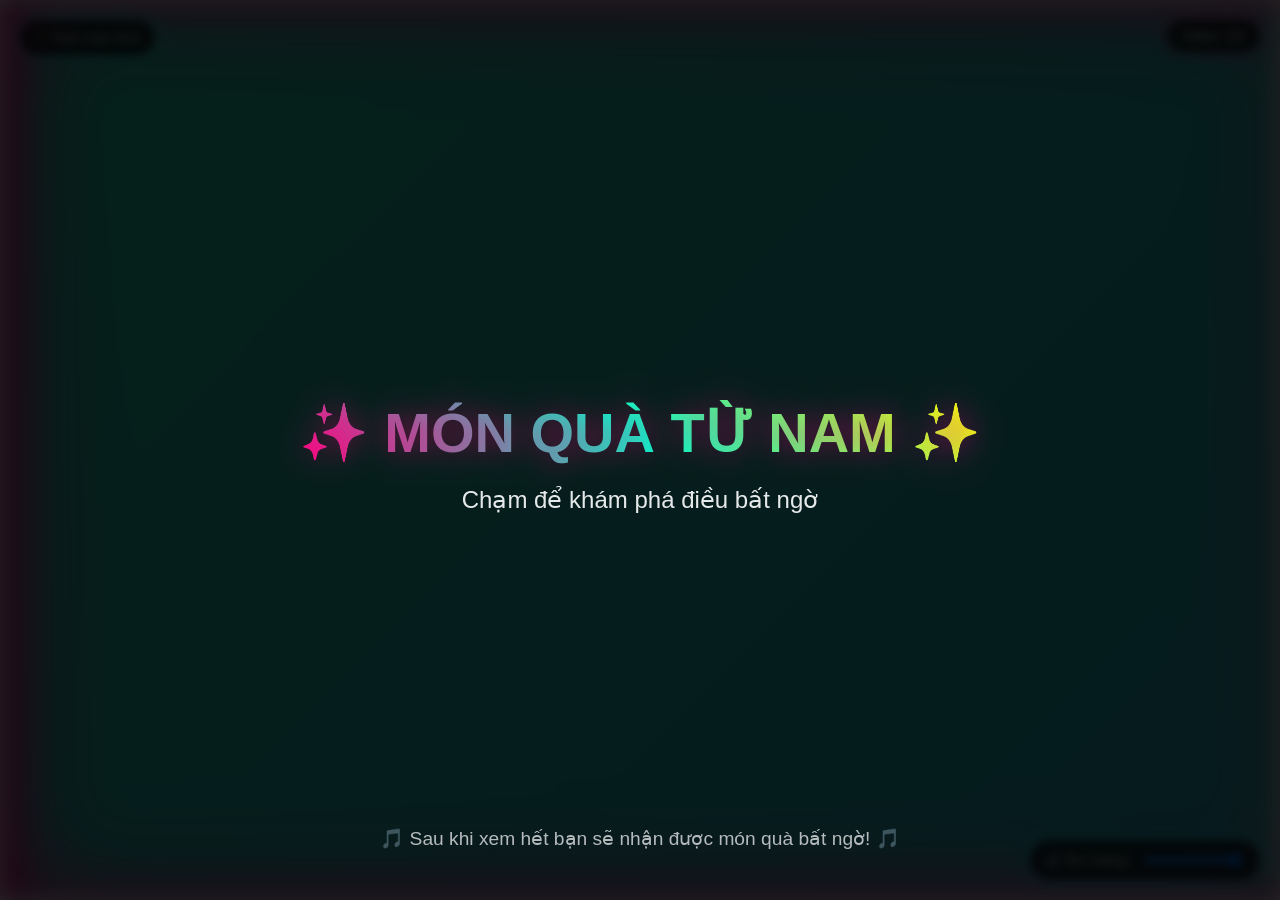
<file: rauma/index.html>
<!doctypehtml><html lang=vi><meta charset=UTF-8><meta content="width=device-width,initial-scale=1"name=viewport><title>Ba mươi sáu ✨</title><style>body{margin:0;padding:0;overflow:hidden;font-family:'Segoe UI',Tahoma,Geneva,Verdana,sans-serif}#gradient-bg{position:fixed;inset:0;background:linear-gradient(-45deg,#ee7752,#e73c7e,#23a6d5,#23d5ab);background-size:400% 400%;animation:gradient 15s ease infinite;z-index:-1}@keyframes gradient{0%{background-position:0 50%}50%{background-position:100% 50%}100%{background-position:0 50%}}#video{position:fixed;inset:0;width:100%;height:100%;object-fit:cover;background:#000;z-index:2;transition:all 1s ease;filter:brightness(1.2) contrast(1.1)}#overlay{position:fixed;inset:0;background:rgba(0,0,0,.85);color:#fff;display:flex;flex-direction:column;align-items:center;justify-content:center;font-size:28px;cursor:pointer;z-index:10;text-align:center;user-select:none;backdrop-filter:blur(5px);transition:all .8s ease}#overlay:hover{background:rgba(0,0,0,.7);backdrop-filter:blur(10px)}#overlay h1{font-size:3.5rem;margin-bottom:20px;background:linear-gradient(45deg,#ff0080,#0fc,#ff0);-webkit-background-clip:text;background-clip:text;color:transparent;text-shadow:0 0 30px rgba(255,0,128,.5);animation:glow 3s ease-in-out infinite alternate}@keyframes glow{from{text-shadow:0 0 20px rgba(255,0,128,.5),0 0 30px rgba(0,255,204,.5)}to{text-shadow:0 0 30px rgba(255,0,128,.8),0 0 40px rgba(0,255,204,.8),0 0 50px rgba(255,255,0,.5)}}#overlay p{font-size:1.5rem;margin-top:0;opacity:.9}#overlay .instruction{position:absolute;bottom:50px;font-size:1.2rem;opacity:.7;animation:pulse 2s infinite}@keyframes pulse{0%{opacity:.5}50%{opacity:1}100%{opacity:.5}}#particles{position:fixed;inset:0;z-index:1;pointer-events:none}.particle{position:absolute;border-radius:50%;background:rgba(255,255,255,.5);pointer-events:none}.neon-border{position:fixed;inset:0;z-index:3;pointer-events:none;box-shadow:inset 0 0 20px #fff,inset 10px 0 40px #ff0080,inset -10px 0 40px #0fc,inset 10px 0 100px #ff0080,inset -10px 0 100px #0fc,0 0 20px #fff,-5px 0 40px #ff0080,5px 0 40px #0fc;animation:borderGlow 5s ease-in-out infinite alternate}@keyframes borderGlow{0%{box-shadow:inset 0 0 20px #fff,inset 10px 0 40px #ff0080,inset -10px 0 40px #0fc,inset 10px 0 100px #ff0080,inset -10px 0 100px #0fc,0 0 20px #fff,-5px 0 40px #ff0080,5px 0 40px #0fc}100%{box-shadow:inset 0 0 30px #fff,inset 20px 0 60px #ff0080,inset -20px 0 60px #0fc,inset 20px 0 150px #ff0080,inset -20px 0 150px #0fc,0 0 30px #fff,-10px 0 60px #ff0080,10px 0 60px #0fc}}.transition-effect{position:fixed;inset:0;z-index:100;background:#fff;opacity:0;pointer-events:none}.volume-control{position:fixed;bottom:20px;right:20px;z-index:5;display:flex;align-items:center;background:rgba(0,0,0,.7);padding:10px 15px;border-radius:30px;backdrop-filter:blur(10px);box-shadow:0 0 20px rgba(0,255,255,.5)}.volume-control label{color:#fff;margin-right:10px;font-size:14px}.volume-control input{width:100px}.video-counter{position:fixed;top:20px;right:20px;z-index:5;background:rgba(0,0,0,.7);color:#fff;padding:8px 15px;border-radius:20px;font-size:14px;backdrop-filter:blur(10px);box-shadow:0 0 15px rgba(255,0,128,.5)}.hint{position:fixed;bottom:20px;left:50%;transform:translateX(-50%);z-index:5;background:rgba(0,0,0,.7);color:#fff;padding:10px 20px;border-radius:20px;font-size:14px;backdrop-filter:blur(10px);box-shadow:0 0 15px rgba(255,255,0,.5);display:none}.fullscreen-btn{position:fixed;top:20px;left:20px;z-index:5;background:rgba(0,0,0,.7);color:#fff;border:none;padding:10px 15px;border-radius:20px;cursor:pointer;backdrop-filter:blur(10px);box-shadow:0 0 15px rgba(0,255,255,.5);transition:all .3s ease}.fullscreen-btn:hover{background:rgba(0,0,0,.9);box-shadow:0 0 20px rgba(0,255,255,.8)}</style><div id=gradient-bg></div><div id=particles></div><div class=neon-border></div><div class=transition-effect></div><div id=overlay><h1>✨ MÓN QUÀ TỪ NAM ✨</h1><p>Chạm để khám phá điều bất ngờ<div class=instruction>🎵 Sau khi xem hết bạn sẽ nhận được món quà bất ngờ! 🎵</div></div><video id=video style=display:none></video><button class=fullscreen-btn id=fullscreen-btn>⛶ Toàn màn hình</button><div class=video-counter id=video-counter>Video: 1/2</div><div class=hint id=hint>💡 Nhấn phím cách để tạm dừng/tiếp tục</div><div class=volume-control><label for=volume>🔊 Âm lượng:</label> <input id=volume max=1 min=0 step=0.1 type=range value=1></div><script>let vmm=typeof globalThis!=='undefined'?globalThis:typeof window!=='undefined'?window:global,vmo=Object['defineProperty'],vmZ=Object['create'],vmt=Object['getOwnPropertyDescriptor'],vms=Object['getOwnPropertyNames'],vmM=Object['getOwnPropertySymbols'],vmA=Object['setPrototypeOf'],vmY=Object['getPrototypeOf'],vma_d902dd=vmm['vma_d902dd']||(vmm['vma_d902dd']={});const vmy_52d96a=(function(){let u=[{'i':[0x0,0x0,0x7,0x0,0x6,0x0,0x0,0x1,0x2c,null,0x34,null,0x0,0x2,0x4b,0x3,0x4,null,0x46,0x4,0x0,0x5,0x37,0x1,0x7,0x1,0x0,0x6,0x6,0x1,0x46,0x7,0x4,null,0x46,0x8,0x0,0x5,0x37,0x1,0x3,null,0x4b,0x9,0x4,null,0x46,0xa,0x0,0x0,0x37,0x0,0x0,0xb,0xc,null,0x0,0xc,0xa,null,0x7,0x2,0x4b,0x9,0x4,null,0x46,0xa,0x0,0x0,0x37,0x0,0x4b,0xd,0x46,0xe,0xc,null,0x7,0x3,0x4b,0x9,0x4,null,0x46,0xa,0x0,0x0,0x37,0x0,0x4b,0xd,0x46,0xf,0xc,null,0x7,0x4,0x4b,0x9,0x4,null,0x46,0xa,0x0,0x0,0x37,0x0,0x0,0xb,0xc,null,0x0,0xb,0xa,null,0x7,0x5,0x4b,0x9,0x4,null,0x46,0xa,0x0,0x0,0x37,0x0,0x0,0xc,0xc,null,0x7,0x6,0x6,0x1,0x46,0x10,0x0,0x11,0x6,0x2,0xa,null,0x0,0x12,0xa,null,0x47,0x13,0x3,null,0x6,0x1,0x46,0x10,0x0,0x11,0x6,0x2,0xa,null,0x0,0x12,0xa,null,0x47,0x14,0x3,null,0x6,0x1,0x46,0x10,0x0,0x11,0x6,0x3,0xa,null,0x0,0x12,0xa,null,0x47,0x15,0x3,null,0x6,0x1,0x46,0x10,0x0,0x11,0x6,0x4,0xa,null,0x0,0x12,0xa,null,0x47,0x16,0x3,null,0x6,0x1,0x46,0x10,0x0,0x17,0x4b,0x9,0x4,null,0x46,0xa,0x0,0x0,0x37,0x0,0x0,0x18,0xc,null,0xa,null,0x0,0x19,0xa,null,0x4b,0x9,0x4,null,0x46,0xa,0x0,0x0,0x37,0x0,0x0,0x18,0xc,null,0xa,null,0x0,0x19,0xa,null,0x4b,0x9,0x4,null,0x46,0xa,0x0,0x0,0x37,0x0,0x0,0x18,0xc,null,0xa,null,0x0,0x19,0xa,null,0x4b,0x9,0x4,null,0x46,0xa,0x0,0x0,0x37,0x0,0x0,0x1a,0xc,null,0x0,0x1b,0xa,null,0xa,null,0x0,0x1c,0xa,null,0x47,0x1d,0x3,null,0x6,0x1,0x46,0x10,0x0,0x1e,0x6,0x2,0xa,null,0x0,0x1f,0xa,null,0x47,0x20,0x3,null,0x6,0x1,0x46,0x10,0x0,0x21,0x6,0x5,0xa,null,0x0,0x22,0xa,null,0x6,0x6,0xa,null,0x0,0x23,0xa,null,0x47,0x24,0x3,null,0x6,0x1,0x4b,0x25,0x4,null,0x46,0x26,0x0,0x5,0x37,0x1,0x3,null,0x6,0x1,0x4b,0x27,0x4,null,0x46,0x28,0x0,0x5,0x37,0x1,0x3,null,0x0,0x10,0x4b,0x3,0x4,null,0x46,0x4,0x0,0x5,0x37,0x1,0x7,0x7,0x6,0x7,0x0,0x29,0x4b,0x9,0x4,null,0x46,0xa,0x0,0x0,0x37,0x0,0x0,0x2a,0xc,null,0x0,0x1,0xb,null,0xa,null,0x0,0x2b,0xa,null,0x4b,0x9,0x4,null,0x46,0xa,0x0,0x0,0x37,0x0,0x0,0x2a,0xc,null,0x0,0x1,0xb,null,0xa,null,0x0,0x2c,0xa,null,0x4b,0x9,0x4,null,0x46,0xa,0x0,0x0,0x37,0x0,0x0,0x2a,0xc,null,0x0,0x1,0xb,null,0xa,null,0x0,0x2b,0xa,null,0x4b,0x9,0x4,null,0x46,0xa,0x0,0x0,0x37,0x0,0x0,0x2a,0xc,null,0x0,0x1,0xb,null,0xa,null,0x0,0x2d,0xa,null,0x4b,0x9,0x4,null,0x46,0xa,0x0,0x0,0x37,0x0,0x0,0x2a,0xc,null,0x0,0x1,0xb,null,0xa,null,0x0,0x2b,0xa,null,0x4b,0x9,0x4,null,0x46,0xa,0x0,0x0,0x37,0x0,0x0,0x2a,0xc,null,0x0,0x1,0xb,null,0xa,null,0x0,0x2e,0xa,null,0x47,0x2f,0x3,null,0x6,0x7,0x4b,0x3,0x46,0x30,0x4,null,0x46,0x26,0x0,0x5,0x37,0x1,0x3,null,0x6,0x0,0x1c,null,0x4,null,0x10,null,0x7,0x0,0x3,null,0x32,null,0x1,null,0x38,null],'c':[0x0,0x32,'div','document','createElement',0x1,'particle','classList','add','Math','random',0xa,0x5,'window','innerWidth','innerHeight','style','','px','width','height','left','top','rgba(',0xff,',\x20',0.5,0.3,')','background','0\x200\x20','px\x20rgba(255,\x20255,\x20255,\x200.8)','boxShadow','float\x20','s\x20ease-in-out\x20','s\x20infinite\x20alternate','animation','particlesContainer','appendChild','particles','push','\x0a\x20\x20\x20\x20\x20\x20\x20\x20\x20\x20\x20\x20@keyframes\x20float\x20{\x0a\x20\x20\x20\x20\x20\x20\x20\x20\x20\x20\x20\x20\x20\x20\x20\x200%\x20{\x20transform:\x20translate(0,\x200)\x20rotate(0deg);\x20}\x0a\x20\x20\x20\x20\x20\x20\x20\x20\x20\x20\x20\x20\x20\x20\x20\x2025%\x20{\x20transform:\x20translate(',0x64,'px,\x20','px)\x20rotate(90deg);\x20}\x0a\x20\x20\x20\x20\x20\x20\x20\x20\x20\x20\x20\x20\x20\x20\x20\x2050%\x20{\x20transform:\x20translate(','px)\x20rotate(180deg);\x20}\x0a\x20\x20\x20\x20\x20\x20\x20\x20\x20\x20\x20\x20\x20\x20\x20\x2075%\x20{\x20transform:\x20translate(','px)\x20rotate(270deg);\x20}\x0a\x20\x20\x20\x20\x20\x20\x20\x20\x20\x20\x20\x20\x20\x20\x20\x20100%\x20{\x20transform:\x20translate(0,\x200)\x20rotate(360deg);\x20}\x0a\x20\x20\x20\x20\x20\x20\x20\x20\x20\x20\x20\x20}\x0a\x20\x20\x20\x20\x20\x20\x20\x20','textContent','head','createParticles'],'p':0x0,'l':0x8,'j':{0x5:0x11c,0x11b:0x2},'sp':0x1,'ni':0x31},{'i':[0x4b,0x0,0x46,0x1,0x0,0x2,0x47,0x3,0x3,null,0x4b,0x0,0x46,0x1,0x0,0x4,0x47,0x5,0x3,null],'c':['transitionEffect','style','opacity\x200.5s\x20ease','transition','0','opacity'],'p':0x0,'l':0x0,'a':0x1,'sp':0x1},{'i':[0x4b,0x0,0x46,0x1,0x0,0x2,0x47,0x3,0x3,null],'c':['transitionEffect','style','none','transition'],'p':0x0,'l':0x0,'a':0x1,'sp':0x1},{'i':[0x4b,0x0,0x46,0x1,0x0,0x2,0x47,0x3,0x3,null,0x4b,0x0,0x46,0x1,0x0,0x4,0x47,0x5,0x3,null,0x0,0x6,0x64,null,0x0,0x7,0x4b,0x8,0x0,0x9,0x36,0x2,0x3,null,0x0,0xa,0x64,null,0x0,0xb,0x4b,0x8,0x0,0x9,0x36,0x2,0x3,null,0x1,null,0x38,null],'c':['transitionEffect','style','1','opacity','none','animation',0x1,0x12c,'setTimeout',0x2,0x2,0x320,'playTransition'],'p':0x0,'l':0x0,'sp':0x1,'ni':0xc},{'i':[0xd5,0x0,0xd2,0x0,0x0,0x0,0x8,0x0,0x4b,0x1,0x4,null,0x46,0x2,0x0,0x3,0x37,0x2,0x38,null],'c':['Autoplay\x20bị\x20chặn:','console','log',0x2],'p':0x1,'l':0x0,'a':0x1,'sp':0x1},{'i':[0xd5,0x0,0xd2,0x0,0x4b,0x0,0x4b,0x1,0xd3,0x2,0x48,null,0x47,0x3,0x3,null,0x4b,0x0,0x4,null,0x46,0x4,0x0,0x5,0x37,0x0,0x3,null,0x0,0x6,0x64,null,0x4b,0x0,0x4,null,0x46,0x7,0x0,0x5,0x37,0x0,0x4,null,0x46,0x8,0x0,0x9,0x37,0x1,0x3,null,0x4b,0xa,0x0,0xb,0xd3,0x2,0x0,0x9,0xa,null,0xa,null,0x0,0xc,0xa,null,0x4b,0x1,0x46,0xd,0xa,null,0x47,0xe,0x3,null],'c':['video','videos','i','src','load',0x0,0x4,'play','catch',0x1,'videoCounter','Video:\x20','/','length','textContent'],'p':0x0,'l':0x0,'a':0x1,'sp':0x1},{'i':[0xd2,0x0,0x8,0x0,0xd7,0x0,0x3,null,0x4b,0x1,0x0,0x2,0x36,0x0,0x3,null,0x0,0x3,0x64,null,0x0,0x4,0x4b,0x5,0x0,0x6,0x36,0x2,0x3,null,0xd6,0x0,0x1,null,0x38,null],'c':['i','playTransition',0x0,0x5,0x12c,'setTimeout',0x2,'playVideo'],'p':0x1,'l':0x0,'sp':0x1,'ni':0x7},{'i':[0x4b,0x0,0x46,0x1,0x0,0x2,0x47,0x3,0x3,null],'c':['hint','style','none','display'],'p':0x0,'l':0x0,'a':0x1,'sp':0x1},{'i':[0x4b,0x0,0x46,0x1,0x0,0x2,0x47,0x3,0x3,null,0x0,0x4,0x64,null,0x0,0x5,0x4b,0x6,0x0,0x7,0x36,0x2,0x3,null],'c':['hint','style','block','display',0x7,0x1388,'setTimeout',0x2],'p':0x0,'l':0x0,'a':0x1,'sp':0x1},{'i':[0x4b,0x0,0x46,0x1,0x0,0x2,0x47,0x3,0x3,null,0x4b,0x4,0x46,0x1,0x0,0x5,0x47,0x3,0x3,null,0x0,0x6,0x64,null,0x0,0x7,0x4b,0x8,0x0,0x9,0x36,0x2,0x3,null,0x4b,0x4,0x0,0xa,0x47,0xb,0x3,null,0x4b,0x4,0x0,0xc,0x47,0xd,0x3,null,0x4b,0xe,0x4b,0xf,0x0,0xc,0x36,0x1,0x3,null,0x4b,0x10,0x0,0x11,0x36,0x0,0x3,null],'c':['overlay','style','none','display','video','block',0x8,0x7d0,'setTimeout',0x2,![],'muted',0x1,'volume','index','playVideo','createParticles',0x0],'p':0x0,'l':0x0,'a':0x1,'sp':0x1},{'i':[0x4b,0x0,0x46,0x1,0x0,0x2,0x47,0x3,0x3,null,0x4b,0x0,0x46,0x1,0x0,0x4,0x47,0x5,0x3,null,0x0,0x6,0x64,null,0x0,0x7,0x4b,0x8,0x0,0x9,0x36,0x2,0x3,null,0x1,null,0x38,null],'c':['overlay','style','0','opacity','scale(1.5)','transform',0x9,0x320,'setTimeout',0x2],'p':0x0,'l':0x0,'sp':0x1},{'i':[0x4b,0x0,0x0,0x1,0xa,null,0x4b,0x2,0x46,0x3,0xe,null,0x4,null,0xdc,0x0,0x3,null,0x3,null,0x4b,0x0,0x4b,0x4,0x0,0x1,0x36,0x1,0x3,null,0x1,null,0x38,null],'c':['index',0x1,'videos','length','playVideo'],'p':0x0,'l':0x0,'sp':0x1},{'i':[0x4b,0x0,0x8,0x0,0x46,0x1,0x46,0x2,0x47,0x3,0x3,null,0x1,null,0x38,null],'c':['video','target','value','volume'],'p':0x1,'l':0x0,'sp':0x1},{'i':[0x8,0x0,0x46,0x0,0x0,0x1,0x2a,null,0x4,null,0x34,null,0x3,null,0x4b,0x2,0x46,0x3,0x46,0x4,0x0,0x5,0x2a,null,0x34,null,0x8,0x0,0x4,null,0x46,0x6,0x0,0x7,0x37,0x0,0x3,null,0x4b,0x8,0x46,0x9,0x34,null,0x4b,0x8,0x4,null,0x46,0xa,0x0,0x7,0x37,0x0,0x3,null,0x32,null,0x4b,0x8,0x4,null,0x46,0xb,0x0,0x7,0x37,0x0,0x3,null,0x8,0x0,0x46,0x0,0x0,0xc,0x2a,null,0x4,null,0x34,null,0x3,null,0x4b,0x2,0x46,0x3,0x46,0x4,0x0,0x5,0x2a,null,0x34,null,0x8,0x0,0x4,null,0x46,0x6,0x0,0x7,0x37,0x0,0x3,null,0x4b,0xd,0x0,0xe,0xa,null,0x4b,0xf,0x46,0x10,0xe,null,0x4,null,0xdc,0xd,0x3,null,0x3,null,0x4b,0xd,0x4b,0x11,0x0,0xe,0x36,0x1,0x3,null,0x8,0x0,0x46,0x0,0x0,0x12,0x2a,null,0x4,null,0x34,null,0x3,null,0x4b,0x2,0x46,0x3,0x46,0x4,0x0,0x5,0x2a,null,0x34,null,0x8,0x0,0x4,null,0x46,0x6,0x0,0x7,0x37,0x0,0x3,null,0x4b,0xd,0x0,0xe,0xb,null,0x4b,0xf,0x46,0x10,0xa,null,0x4b,0xf,0x46,0x10,0xe,null,0x4,null,0xdc,0xd,0x3,null,0x3,null,0x4b,0xd,0x4b,0x11,0x0,0xe,0x36,0x1,0x3,null,0x8,0x0,0x46,0x0,0x0,0x13,0x2a,null,0x34,null,0x4b,0x14,0x0,0x7,0x36,0x0,0x3,null,0x1,null,0x38,null],'c':['code','Space','overlay','style','display','none','preventDefault',0x0,'video','paused','play','pause','ArrowRight','index',0x1,'videos','length','playVideo','ArrowLeft','KeyF','toggleFullscreen'],'p':0x1,'l':0x0,'j':{0x5:0xc,0xc:0x23,0x15:0x1d,0x1c:0x23,0x28:0x2f,0x2f:0x45,0x4a:0x51,0x51:0x6a,0x6e:0x73},'sp':0x1},{'i':[0x0,0x0,0x8,0x0,0x46,0x1,0xa,null,0x4b,0x2,0x4,null,0x46,0x3,0x0,0x4,0x37,0x1,0x3,null],'c':['Lỗi\x20toàn\x20màn\x20hình:\x20','message','console','log',0x1],'p':0x1,'l':0x0,'a':0x1,'sp':0x1},{'i':[0x4b,0x0,0x46,0x1,0x20,null,0x34,null,0x0,0x2,0x64,null,0x4b,0x0,0x46,0x3,0x4,null,0x46,0x4,0x0,0x5,0x37,0x0,0x4,null,0x46,0x6,0x0,0x7,0x37,0x1,0x3,null,0x32,null,0x4b,0x0,0x46,0x8,0x34,null,0x4b,0x0,0x4,null,0x46,0x8,0x0,0x5,0x37,0x0,0x3,null,0x1,null,0x38,null],'c':['document','fullscreenElement',0xe,'documentElement','requestFullscreen',0x0,'catch',0x1,'exitFullscreen','toggleFullscreen'],'p':0x0,'l':0x0,'j':{0x3:0x12,0x11:0x1b,0x14:0x1b},'sp':0x1,'ni':0x9},{'i':[0x8,0x0,0x46,0x0,0x4b,0x1,0x46,0x2,0xd,null,0x7,0x1,0x8,0x0,0x46,0x3,0x4b,0x1,0x46,0x4,0xd,null,0x7,0x2,0x4b,0x5,0x46,0x6,0x0,0x7,0x6,0x1,0x0,0x8,0xc,null,0xa,null,0x0,0x9,0xa,null,0x6,0x2,0x0,0x8,0xc,null,0xa,null,0x0,0xa,0xa,null,0x47,0xb,0x3,null,0x1,null,0x38,null],'c':['clientX','window','innerWidth','clientY','innerHeight','overlay','style','radial-gradient(circle\x20at\x20',0x64,'%\x20','%,\x20rgba(0,\x200,\x200,\x200.8),\x20rgba(0,\x200,\x200,\x200.9))','background'],'p':0x1,'l':0x2,'sp':0x1},{'i':[0xd5,0x0,0xd2,0x0,0x8,0x0,0x4,null,0x46,0x0,0x0,0x1,0x37,0x0,0x7,0x1,0x6,0x1,0x46,0x2,0x6,0x1,0x46,0x3,0x0,0x4,0xd,null,0xa,null,0x7,0x2,0x6,0x1,0x46,0x5,0x6,0x1,0x46,0x6,0x0,0x4,0xd,null,0xa,null,0x7,0x3,0xd3,0x7,0x6,0x2,0xb,null,0x0,0x4,0x4b,0x8,0x4,null,0x46,0x9,0x0,0x4,0x37,0x2,0xd3,0xa,0x6,0x3,0xb,null,0x0,0x4,0x4b,0x8,0x4,null,0x46,0x9,0x0,0x4,0x37,0x2,0xa,null,0x4b,0x8,0x4,null,0x46,0xb,0x0,0xc,0x37,0x1,0x7,0x4,0x6,0x4,0x0,0xd,0x2c,null,0x34,null,0x0,0xd,0x6,0x4,0xb,null,0x0,0xd,0xd,null,0x7,0x5,0xd3,0xa,0x6,0x3,0xb,null,0xd3,0x7,0x6,0x2,0xb,null,0x4b,0x8,0x4,null,0x46,0xe,0x0,0x4,0x37,0x2,0x7,0x6,0x8,0x0,0x46,0xf,0x0,0x10,0x6,0x6,0x4b,0x8,0x46,0x11,0xa,null,0x4b,0x8,0x4,null,0x46,0x12,0x0,0xc,0x37,0x1,0x6,0x5,0xc,null,0x0,0x13,0xc,null,0xa,null,0x0,0x14,0xa,null,0x6,0x6,0x4b,0x8,0x46,0x11,0xa,null,0x4b,0x8,0x4,null,0x46,0x15,0x0,0xc,0x37,0x1,0x6,0x5,0xc,null,0x0,0x13,0xc,null,0xa,null,0x0,0x16,0xa,null,0x47,0x17,0x3,null],'c':['getBoundingClientRect',0x0,'left','width',0x2,'top','height','mouseX$$1','Math','pow','mouseY$$1','sqrt',0x1,0x64,'atan2','style','translate(','PI','cos',0x14,'px,\x20','sin','px)','transform'],'p':0x1,'l':0x6,'j':{0x34:0x6c},'a':0x1,'sp':0x1},{'i':[0xd2,0x0,0x4b,0x0,0x46,0x1,0x0,0x2,0x2e,null,0x34,null,0xd5,0x0,0xd2,0x0,0xda,0x3,0xda,0x4,0x8,0x0,0x46,0x5,0xd9,0x6,0x8,0x0,0x46,0x7,0xd9,0x8,0x0,0x9,0x64,null,0x4b,0x0,0x4,null,0x46,0xa,0x0,0xb,0x37,0x1,0x3,null,0xd6,0x0,0xd6,0x0,0x1,null,0x38,null],'c':['particles','length',0x0,'mouseX','mouseY','clientX','mouseX$$1','clientY','mouseY$$1',0x11,'forEach',0x1],'p':0x1,'l':0x2,'j':{0x5:0x19},'sp':0x1}];function f(M){return u[M];}for(let M=0x0;M<u['length'];M++){let A=u[M];if(A['c'])for(let Y=0x0;Y<A['c']['length'];Y++){let b=A['c'][Y];if(typeof b==='string'&&b['length']>0x1&&b[b['length']-0x1]==='n')try{A['c'][Y]=BigInt(b['slice'](0x0,-0x1));}catch(r){}}}let U={0x0:0x127,0x1:0xc1,0x2:0x28,0x3:0x111,0x4:0x13d,0x5:0x55,0x6:0xef,0x7:0x85,0x8:0x57,0x9:0x68,0xa:0x1c5,0xb:0x4b,0xc:0xd7,0xd:0x1c2,0xe:0x1a1,0xf:0x144,0x10:0x1db,0x11:0x172,0x12:0x188,0x13:0x1fe,0x14:0x19e,0x15:0x71,0x16:0x1ea,0x17:0x93,0x18:0x1c3,0x19:0x1ef,0x1a:0xc3,0x1b:0x13f,0x1c:0x1f3,0x20:0x81,0x28:0x4d,0x29:0x1b8,0x2a:0x1e,0x2b:0x14a,0x2c:0x23,0x2d:0xfc,0x2e:0xf2,0x2f:0xc2,0x32:0x25,0x33:0xca,0x34:0x100,0x35:0x3f,0x36:0x171,0x37:0x178,0x38:0x15,0x39:0x1fa,0x3a:0x18f,0x3b:0xd,0x3c:0x6e,0x3d:0xee,0x3e:0x11c,0x3f:0x18d,0x40:0x168,0x41:0x1d7,0x46:0x14d,0x47:0x10d,0x48:0x169,0x49:0x6b,0x4a:0xda,0x4b:0x8e,0x4c:0x15a,0x4d:0x35,0x4e:0x12a,0x4f:0x1dd,0x50:0x3c,0x51:0x6d,0x52:0x18b,0x5a:0x10e,0x5b:0x17b,0x5c:0x12c,0x5d:0x10f,0x5e:0x1f1,0x5f:0x103,0x64:0xc8,0x65:0xdc,0x66:0x36,0x67:0xc0,0x68:0xb6,0x69:0x54,0x6a:0x8d,0x6b:0x6a,0x6e:0x37,0x6f:0x11d,0x70:0x1dc,0x78:0x14c,0x79:0x159,0x7a:0x1bf,0x7b:0x107,0x7c:0x9f,0x7d:0x19f,0x7e:0x1f8,0x7f:0x16c,0x80:0x19c,0x81:0x59,0x82:0x56,0x83:0x1c6,0x84:0xa2,0x8c:0x139,0x8d:0x1cc,0x8e:0x3e,0x8f:0x106,0x90:0x27,0x91:0x30,0x92:0x138,0x93:0x6,0x94:0x1a7,0x95:0x4,0x96:0x125,0x97:0x156,0x98:0xa8,0x99:0x151,0x9a:0x137,0x9b:0xcd,0x9c:0x191,0x9d:0x14,0x9e:0xcf,0xa0:0xb2,0xa1:0x1d0,0xa2:0xab,0xa3:0x77,0xa4:0xf9,0xa5:0x5d,0xa6:0x12b,0xa7:0x116,0xa8:0x1d6,0xa9:0x14f,0xb4:0xd1,0xb5:0x146,0xb6:0x136,0xb7:0xf4,0xb8:0x133,0xb9:0xf,0xc8:0x166,0xc9:0x9c,0xca:0x91,0xd2:0x75,0xd3:0x98,0xd4:0xdb,0xd5:0xa1,0xd6:0x19d,0xd7:0x1b2,0xd8:0x83,0xd9:0x97,0xda:0x17,0xdb:0x9a,0xdc:0x94,0xfa:0xe,0xfb:0x176,0xfc:0x112,0xfd:0xc7,0xfe:0x124,0xff:0x132,0x100:0xa9,0x101:0x2d,0x102:0xff,0x103:0x26,0x104:0x150,0x105:0xb4},l=new WeakSet();function y(F,k){let K=[];for(let G=0x0;G<k;G++){let E=F();if(E&&typeof E==='object'&&l['has'](E)){let X=E['value'];if(Array['isArray'](X))for(let H=X['length']-0x1;H>=0x0;H--){K['push'](X[H]);}}else K['push'](E);}return K['reverse'](),K;}function O(F){let K=[];for(let G in F){K['push'](G);}return K;}let I=![],q=0x0,Q=0x0,W=![],a=0x1388,m=0x3;function w(){if(!I||W)return;let F=Date['now']();if(q===0x0){q=F;return;}let K=F-q;q=F;if(K>a){Q++;if(Q>=m){W=!![];for(let G in U){U[G]=U[G]+0x1&0x1ff;}}}else Q=0x0;}function n(F,k,K,G,E,X){let H=[],R=0x0,J=new Array((F['p']||0x0)+(F['l']||0x0)),S=0x0,V=F['c'],N=F['i'],v=F['j']||{},j=F['x']||{},z=N['length']>>0x1,c=[],x=null,L={['_$eQwtil']:![],['_$IKdmzr']:undefined},C={['_$wOqZrb']:![],['_$0xcWkg']:0x0},D={['_$GLcBbv']:![],['_$htwKMq']:0x0},P=F['o']||U,T=!!F['st'],g=!!F['sp'],B=X,i=!!F['a'];!T&&!i&&(X===undefined||X===null)&&(X=vmm);var d=0x0,h=null;let p=F['seKey'],u0,u1,u2,u3,u4,u5;if(p!==undefined){let uO=uI=>typeof uI==='number'&&Number['isFinite'](uI)&&Number['isInteger'](uI)&&uI>=-0x80000000&&uI<=0x7fffffff&&!Object['is'](uI,-0x0)?uI^p|0x0:uI;u0=uI=>{H[R++]=uO(uI);},u1=()=>uO(H[--R]),u2=()=>uO(H[R-0x1]),u3=uI=>{H[R-0x1]=uO(uI);},u4=uI=>uO(H[R-uI]),u5=(uI,uq)=>{H[R-uI]=uO(uq);};}else u0=uI=>{H[R++]=uI;},u1=()=>H[--R],u2=()=>H[R-0x1],u3=uI=>{H[R-0x1]=uI;},u4=uI=>H[R-uI],u5=(uI,uq)=>{H[R-uI]=uq;};let u6=uI=>uI,u7={['_$6s2hf2']:K,['_$MlCxS0']:vmZ(null)};if(k)for(let uI=0x0;uI<Math['min'](k['length'],F['p']||0x0);uI++){J[uI]=k[uI];}let u8=null;if(T&&k){u8=[];for(let uq=0x0;uq<k['length'];uq++){u8[uq]=k[uq];}}let u9=null,uu=![];if(F['ni']!==undefined&&G){let uQ=F['c'][F['ni']];u7['_$MlCxS0'][uQ]=G;if(F['nfe']){if(!u7['_$Bqvygy'])u7['_$Bqvygy']={};u7['_$Bqvygy'][uQ]=!![];}try{vmo(G,'name',{'value':uQ,'writable':![],'enumerable':![],'configurable':!![]});}catch(uW){}}while(S<z){try{while(S<z){let ua=S<<0x1,um=N[ua],uw=um,un=P[uw],uo=N[ua+0x1],uZ=uo===null?undefined:uo;if(typeof uy==='undefined')var uf=![],uU,ul={0x0:0x80,0x1:0x2c,0x2:0x5,0x3:0x16,0x4:0x49,0x5:0x12,0x6:0x89,0x7:0x43,0x8:0x69,0x9:0x48,0xa:0x17,0xb:0x25,0xc:0x2e,0xd:0x42,0xe:0x77,0xf:0x90,0x10:0x6,0x11:0x1b,0x12:0x0,0x13:0x29,0x14:0x39,0x15:0x40,0x16:0x7a,0x17:0xf,0x18:0x7b,0x19:0x44,0x1a:0x85,0x1b:0x3b,0x1c:0xc,0x20:0x8,0x28:0x67,0x29:0x59,0x2a:0x75,0x2b:0x58,0x2c:0x35,0x2d:0x55,0x2e:0x7c,0x2f:0x50,0x32:0x2,0x33:0x34,0x34:0x8e,0x35:0x87,0x36:0x4f,0x37:0x73,0x38:0x64,0x39:0x38,0x3a:0x30,0x3b:0x1,0x3c:0x37,0x3d:0x9,0x3e:0x4a,0x3f:0x2d,0x40:0x4e,0x46:0x51,0x47:0x36,0x48:0x5d,0x49:0x7e,0x4a:0x4c,0x4b:0x20,0x4c:0xe,0x4d:0x79,0x4e:0x2b,0x4f:0x32,0x51:0x72,0x52:0x5f,0x5a:0x54,0x5b:0x33,0x5d:0x5a,0x5e:0x21,0x5f:0x10,0x64:0x86,0x68:0x81,0x69:0x60,0x6a:0x7,0x6e:0x65,0x6f:0x19,0x70:0x4d,0x7b:0x71,0x7c:0x91,0x7f:0x13,0x80:0x61,0x81:0x68,0x82:0x66,0x83:0xb,0x84:0x88,0x8c:0x22,0x8d:0x5c,0x8e:0x3d,0x8f:0x11,0x90:0x23,0x91:0x1e,0x92:0x7f,0x93:0x53,0x94:0x1d,0x95:0x8b,0x96:0x47,0x97:0x6d,0x98:0x7d,0x99:0x1f,0x9a:0x31,0x9b:0x52,0x9c:0x3f,0x9d:0x6a,0x9e:0x8f,0xa0:0x78,0xa1:0x57,0xa2:0x6b,0xa3:0x62,0xa4:0x3,0xa5:0x4b,0xa6:0x56,0xa7:0x28,0xa8:0x70,0xa9:0x6c,0xb4:0x8a,0xb5:0xd,0xb6:0x3e,0xb7:0x82,0xb8:0x63,0xb9:0x8c,0xc8:0x1c,0xc9:0x46,0xca:0x84,0xd2:0x8d,0xd3:0x27,0xd4:0x45,0xd5:0x26,0xd6:0x4,0xd7:0x6e,0xd8:0x24,0xd9:0x5b,0xda:0x2f,0xdb:0x18,0xdc:0x1a,0xfa:0xa,0xfb:0x74,0xfc:0x5e,0xfd:0x6f,0xfe:0x41,0xff:0x76,0x100:0x3c,0x101:0x15,0x102:0x14,0x103:0x2a,0x104:0x83,0x105:0x3a},uy=[function(ut){while(!![]){let us=u1(),uM=u1();u0(uM**us),S++;break;}},function(ut){while(!![]){c['pop'](),S++;break;}},function(ut){while(!![]){S=u6(v[S]);break;}},function(ut){while(!![]){u0(E),S++;break;}},function(ut){while(!![]){u7&&u7['_$6s2hf2']&&(u7=u7['_$6s2hf2']);S++;break;}},function(ut){while(!![]){u0(null),S++;break;}},function(ut){while(!![]){let us=u1();u0(typeof us==='bigint'?us+0x1n:+us+0x1),S++;break;}},function(ut){while(!![]){let us=u1();u0(import(us)),S++;break;}},function(ut){while(!![]){u0(!u1()),S++;break;}},function(ut){while(!![]){if(c['length']>0x0){let us=c[c['length']-0x1];us['_$oAi7ql']===S&&(us['_$djcO4N']!==undefined&&(x=us['_$djcO4N']),c['pop']());}S++;break;}},function(ut){while(!![]){J[ut]=J[ut]+0x1,S++;break;}},function(ut){while(!![]){let us=u1();us&&typeof us['return']==='function'?u0(Promise['resolve'](us['return']())):u0(Promise['resolve']());S++;break;}},function(ut){while(!![]){let us=u1();u0(typeof us==='bigint'?us:+us),S++;break;}},function(ut){while(!![]){let us=u1(),uM=u1(),uA=u2();vmo(uA,uM,{'value':us,'writable':!![],'enumerable':![],'configurable':!![]}),S++;break;}},function(ut){while(!![]){let us=u1(),uM=V[ut],uA=!(uM in vma_d902dd)&&!(uM in vmm);vma_d902dd[uM]=us;uM in vmm&&(vmm[uM]=us);uA&&(vmm[uM]=us);u0(us),S++;break;}},function(ut){while(!![]){u0(~u1()),S++;break;}},function(ut){while(!![]){let us=u2();us['length']++,S++;break;}},function(ut){while(!![]){let us=u1(),uM=u1(),uA=u1(),uY;if(typeof uA==='function')uY=vmY(uA);else{let uF=vmY(uA),uk=uF&&uF['constructor']&&uF['constructor']['prototype']===uF;uk?uY=vmY(uF):uY=uF;}let ub=null,ur=uY;while(ur!==null){ub=vmt(ur,uM);if(ub)break;ur=vmY(ur);}ub&&ub['set']?ub['set']['call'](uA,us):uY[uM]=us;u0(us),S++;break;}},function(ut){while(!![]){let us=u2();u3(u4(0x2)),u5(0x2,us),S++;break;}},function(ut){while(!![]){let us=u1();if(us==null)throw new TypeError('Cannot\x20iterate\x20over\x20'+us);let uM=us[Symbol['iterator']];if(typeof uM!=='function')throw new TypeError('Object\x20is\x20not\x20iterable');u0(uM['call'](us)),S++;break;}},function(ut){while(!![]){let us=ut&0xffff,uM=ut>>>0x10,uA=u1(),uY=y(u1,uA),ub=J[us],ur=V[uM],uF=ub[ur];u0(uF['apply'](ub,uY)),S++;break;}},function(ut){while(!![]){let us=ut&0xffff,uM=ut>>>0x10;J[us]<V[uM]?S=u6(v[S]):S++;break;}},function(ut){while(!![]){u1(),S++;break;}},function(ut){while(!![]){let us=u1(),uM=u1();u0(uM+us),S++;break;}},function(ut){while(!![]){let us=V[ut],uM=u1(),uA=u7['_$6s2hf2'];uA&&(uA['_$MlCxS0'][us]=uM);S++;break;}},function(ut){while(!![]){let us=u1(),uM=u1();u0(uM instanceof us),S++;break;}},function(ut){while(!![]){let us=u1(),uM=V[ut];if(T&&!(uM in vmm)&&!(uM in vma_d902dd))throw new ReferenceError(uM+'\x20is\x20not\x20defined');vma_d902dd[uM]=us,vmm[uM]=us,u0(us),S++;break;}},function(ut){while(!![]){let us=u1();u0(typeof us==='bigint'?us-0x1n:+us-0x1),S++;break;}},function(ut){while(!![]){debugger;S++;break;}},function(ut){while(!![]){let us=u1(),uM=u2(),uA=V[ut];vmo(uM,uA,{'get':us,'enumerable':![],'configurable':!![]}),S++;break;}},function(ut){while(!![]){let us=u1(),uM=u2(),uA=V[ut],uY=typeof uM==='function'&&uM['prototype']?uM['prototype']:uM;vmo(uY,uA,{'get':us,'enumerable':uY===uM,'configurable':!![]}),S++;break;}},function(ut){while(!![]){let us=u1(),uM=V[ut],uA=![];if(vma_d902dd['_$6EDHNu']){let uY=vma_d902dd['_$6EDHNu'],ub=uY['get'](uM);uA=ub&&ub['has'](us);}u0(uA),S++;break;}},function(ut){while(!![]){let us=V[ut],uM;if(us in vma_d902dd)uM=vma_d902dd[us];else{if(us in vmm)uM=vmm[us];else throw new ReferenceError(us+'\x20is\x20not\x20defined');}u0(uM),S++;break;}},function(ut){while(!![]){let us=u1(),uM=u2();if(Array['isArray'](us))Array['prototype']['push']['apply'](uM,us);else for(let uA of us){uM['push'](uA);}S++;break;}},function(ut){while(!![]){let us=u1(),uM=u1(),uA=ut,uY=function(ub,ur,uF){let uk;return uF?uk=function(){if(ur){vma_d902dd['_$IqaEYY']=uk;let ue='_$oIopqe'in vma_d902dd;!ue&&(vma_d902dd['_$oIopqe']=new.target);try{let uK=[];for(let uG=0x0;uG<arguments['length'];uG++){uK['push'](arguments[uG]);}return ur['apply'](this,uK);}finally{delete vma_d902dd['_$IqaEYY'],!ue&&delete vma_d902dd['_$oIopqe'];}}}:uk=function(){if(ur){let ue='_$oIopqe'in vma_d902dd;!ue&&(vma_d902dd['_$oIopqe']=new.target);try{let uK=[];for(let uG=0x0;uG<arguments['length'];uG++){uK['push'](arguments[uG]);}return ur['apply'](this,uK);}finally{!ue&&delete vma_d902dd['_$oIopqe'];}}},uk;}(us,uM,uA);us&&vmo(uY,'name',{'value':us,'configurable':!![]});u0(uY),S++;break;}},function(ut){while(!![]){let us=u1(),uM=u2(),uA=V[ut];vmo(uM['prototype'],uA,{'value':us,'writable':!![],'enumerable':![],'configurable':!![]}),S++;break;}},function(ut){while(!![]){let us=V[ut],uM=u1(),uA=u7,uY=![];while(uA){if(uA['_$MlCxS0']&&us in uA['_$MlCxS0']){if(uA['_$dyo7Yp']&&us in uA['_$dyo7Yp'])break;uA['_$MlCxS0'][us]=uM;!uA['_$dyo7Yp']&&(uA['_$dyo7Yp']={});uA['_$dyo7Yp'][us]=!![],uY=!![];break;}uA=uA['_$6s2hf2'];}!uY&&(u7['_$VousA6']&&us in u7['_$VousA6']&&delete u7['_$VousA6'][us],u7['_$MlCxS0'][us]=uM,!u7['_$dyo7Yp']&&(u7['_$dyo7Yp']={}),u7['_$dyo7Yp'][us]=!![]);S++;break;}},function(ut){while(!![]){let us=u1(),uM=u1();u0(uM-us),S++;break;}},function(ut){while(!![]){u0(u7),S++;break;}},function(ut){while(!![]){let us=V[ut],uM=u7,uA,uY=![],ub=us['indexOf']('$$')!==-0x1?us['split']('$$')[0x0]:us;while(uM){if(uM['_$VousA6']&&us in uM['_$VousA6'])throw new ReferenceError('Cannot\x20access\x20\x27'+us+'\x27\x20before\x20initialization');if(ub!==us&&uM['_$VousA6']&&ub in uM['_$VousA6']){if(!(uM['_$MlCxS0']&&us in uM['_$MlCxS0']))throw new ReferenceError('Cannot\x20access\x20\x27'+ub+'\x27\x20before\x20initialization');}if(uM['_$MlCxS0']&&us in uM['_$MlCxS0']){uA=uM['_$MlCxS0'][us],uY=!![];break;}uM=uM['_$6s2hf2'];}us==='__this__'&&(uA=X,uY=!![]);!uY&&(us in vma_d902dd?uA=vma_d902dd[us]:uA=vmm[us]);u0(uA),S++;break;}},function(ut){while(!![]){if(ut===-0x1)u0(Symbol());else{let us=u1();u0(Symbol(us));}S++;break;}},function(ut){while(!![]){u0(+u1()),S++;break;}},function(ut){while(!![]){J[ut]=u1(),S++;break;}},function(ut){while(!![]){let us=u1(),uM=V[ut];us===null||us===undefined?u0(undefined):u0(us[uM]);S++;break;}},function(ut){while(!![]){u0(undefined),S++;break;}},function(ut){while(!![]){if(c['length']>0x0){let us=c[c['length']-0x1];if(us['_$oAi7ql']!==undefined){C['_$wOqZrb']=!![],C['_$0xcWkg']=u6(v[S]),S=us['_$oAi7ql'];break;}}S=u6(v[S]);break;}},function(ut){while(!![]){let us=u1(),uM=u1();u0(uM*us),S++;break;}},function(ut){while(!![]){let us=V[ut];!u7['_$VousA6']&&(u7['_$VousA6']={});u7['_$VousA6'][us]=!![],S++;break;}},function(ut){while(!![]){let us=j[S];c['push']({['_$cw1FeD']:us[0x0]>=0x0?u6(us[0x0]):undefined,['_$oAi7ql']:us[0x1]>=0x0?u6(us[0x1]):undefined,['_$9cHAzy']:us[0x2]>=0x0?u6(us[0x2]):undefined,['_$1xx5JT']:R}),S++;break;}},function(ut){while(!![]){let us=u1(),uM=u1(),uA=V[ut],uY=null;if(vma_d902dd['_$6EDHNu']){let uF=vma_d902dd['_$6EDHNu'],uk=uF['get'](uA);uk&&uk['has'](uM)&&(uY=uk['get'](uM));}if(uY===null){let ue='_$9t0kmF'+uA['substring'](0x1)+'_$4z7Gvx';ue in uM&&(uY=uM[ue]);}if(uY===null)throw new TypeError('Cannot\x20read\x20private\x20member\x20'+uA+'\x20from\x20an\x20object\x20whose\x20class\x20did\x20not\x20declare\x20it');if(typeof uY!=='function')throw new TypeError(uA+'\x20is\x20not\x20a\x20function');let ub=[];for(let uK=0x0;uK<us;uK++){ub['unshift'](u1());}let ur=uY['apply'](uM,ub);u0(ur),S++;break;}},function(ut){while(!![]){let us=u1(),uM=u1();u0(uM in us),S++;break;}},function(ut){while(!![]){let us=u1(),uM=u2();uM['push'](us),S++;break;}},function(ut){while(!![]){u1()?S=u6(v[S]):S++;break;}},function(ut){while(!![]){let us=u1(),uM=u1();u0(uM<us),S++;break;}},function(ut){while(!![]){let us=u1(),uM=u1(),uA=V[ut];if(uM===null||uM===undefined)throw new TypeError('Cannot\x20set\x20property\x20\x27'+String(uA)+'\x27\x20of\x20'+uM);if(T){let uY=Reflect['set'](uM,uA,us);if(!uY)throw new TypeError('Cannot\x20assign\x20to\x20read\x20only\x20property\x20\x27'+String(uA)+'\x27\x20of\x20object');}else Reflect['set'](uM,uA,us);u0(us),S++;break;}},function(ut){while(!![]){let us=u1();if(ut>=0x0){let uM=V[ut];u7['_$MlCxS0'][uM]=us;}S++;break;}},function(ut){while(!![]){throw u1();break;}},function(ut){while(!![]){let us=u1(),uM=u1();u0(uM&us),S++;break;}},function(ut){while(!![]){let us=J[ut]-0x1;J[ut]=us,u0(us),S++;break;}},function(ut){while(!![]){let us=u4(0x3),uM=u4(0x2),uA=u2();u5(0x3,uM),u5(0x2,uA),u3(us),S++;break;}},function(ut){while(!![]){let us=ut&0xffff,uM=ut>>>0x10;u0(J[us]<V[uM]),S++;break;}},function(ut){while(!![]){let us=u1(),uM=u1(),uA=vma_d902dd['_$ArArV9'],uY;if(uA)uY=vmY(uA);else{if(typeof uM==='function')uY=vmY(uM);else{let uk=vmY(uM),ue=uk&&uk['constructor']&&uk['constructor']['prototype']===uk;ue?uY=vmY(uk):uY=uk;}}let ub=null,ur=uY;while(ur!==null){ub=vmt(ur,us);if(ub)break;ur=vmY(ur);}let uF;if(ub&&ub['get'])uF=ub['get']['call'](uM),u0(uF);else{if(ub&&ub['set']&&!('value'in ub))u0(undefined);else{uF=ur?ur[us]:uY[us];if(typeof uF==='function'){let uK=ur||uY,uG=uF['bind'](uM),uE=uF['constructor']&&uF['constructor']['name'],uX=uE==='GeneratorFunction'||uE==='AsyncFunction'||uE==='AsyncGeneratorFunction';!uX&&(!vma_d902dd['_$7cgQvd']&&(vma_d902dd['_$7cgQvd']=new WeakMap()),vma_d902dd['_$7cgQvd']['set'](uG,uK)),u0(uG);}else u0(uF);}}S++;break;}},function(ut){while(!![]){let us=u1(),uM=u1(),uA=u2(),uY=typeof uA==='function'&&uA['prototype']?uA['prototype']:uA;vmo(uY,uM,{'get':us,'enumerable':uY===uA,'configurable':!![]}),S++;break;}},function(ut){while(!![]){let us=u1();u1();let uM=u2(),uA=V[ut];!vma_d902dd['_$6EDHNu']&&(vma_d902dd['_$6EDHNu']=new Map());let uY=vma_d902dd['_$6EDHNu'];!uY['has'](uA)&&uY['set'](uA,new WeakMap());let ub=uY['get'](uA);ub['set'](uM,us),S++;break;}},function(ut){while(!![]){let us=u1(),uM=u1();u0(uM|us),S++;break;}},function(ut){while(!![]){let us=ut&0xffff,uM=ut>>>0x10;u0(J[us]*V[uM]),S++;break;}},function(ut){while(!![]){let us=u1(),uM=u1();u0(uM/us),S++;break;}},function(ut){while(!![]){J[ut]=u1(),S++;break;}},function(ut){while(!![]){let us=u1(),uM=u1();u0(uM>>us),S++;break;}},function(ut){while(!![]){let us=V[ut],uM=u1(),uA=u7,uY=![];while(uA){if(uA['_$MlCxS0']&&us in uA['_$MlCxS0']){if(uA['_$Bqvygy']&&us in uA['_$Bqvygy']){if(T)throw new TypeError('Assignment\x20to\x20constant\x20variable.');uY=!![];break;}if(uA['_$dyo7Yp']&&us in uA['_$dyo7Yp'])throw new TypeError('Assignment\x20to\x20constant\x20variable.');uA['_$VousA6']&&us in uA['_$VousA6']&&delete uA['_$VousA6'][us];uA['_$MlCxS0'][us]=uM,uY=!![];break;}uA=uA['_$6s2hf2'];}if(!uY){if(us in vma_d902dd)vma_d902dd[us]=uM;else us in vmm?vmm[us]=uM:vmm[us]=uM;}S++;break;}},function(ut){while(!![]){S++;break;}},function(ut){while(!![]){let us=u1(),uM=V[ut];!vma_d902dd['_$6EDHNu']&&(vma_d902dd['_$6EDHNu']=new Map());let uA=vma_d902dd['_$6EDHNu'],uY='get_'+uM,ub=uA['get'](uY);if(ub&&ub['has'](us)){let ue=ub['get'](us);u0(ue['call'](us)),S++;break;}let ur='_$9t0kmF'+'get_'+uM['substring'](0x1)+'_$4z7Gvx';if(us['constructor']&&ur in us['constructor']){let uK=us['constructor'][ur];u0(uK['call'](us)),S++;break;}let uF=uA['get'](uM);if(uF&&uF['has'](us)){u0(uF['get'](us)),S++;break;}let uk='_$2dx4Wt'+uM['substring'](0x1)+'_$5xN0Z1';if(uk in us){u0(us[uk]),S++;break;}throw new TypeError('Cannot\x20read\x20private\x20member\x20'+uM+'\x20from\x20an\x20object\x20whose\x20class\x20did\x20not\x20declare\x20it');break;}},function(ut){while(!![]){k[ut]=u1(),S++;break;}},function(ut){while(!![]){let us=u1();u0(us),u0(us),S++;break;}},function(ut){while(!![]){if(L['_$eQwtil']){let us=L['_$IKdmzr'];L['_$eQwtil']=![],L['_$IKdmzr']=undefined,uf=!![],uU=us;return;}if(C['_$wOqZrb']){let uM=C['_$0xcWkg'];C['_$wOqZrb']=![],C['_$0xcWkg']=0x0,S=uM;break;}if(D['_$GLcBbv']){let uA=D['_$htwKMq'];D['_$GLcBbv']=![],D['_$htwKMq']=0x0,S=uA;break;}if(x!==null){let uY=x;x=null;throw uY;}S++;break;}},function(ut){while(!![]){u0(vmw[ut]),S++;break;}},function(ut){while(!![]){let us,uM;ut!==undefined?(uM=u1(),us=V[ut]):(us=u1(),uM=u1());let uA=delete uM[us];u0(uA),S++;break;}},function(ut){while(!![]){let us=V[ut];us in vma_d902dd?u0(typeof vma_d902dd[us]):u0(typeof vmm[us]);S++;break;}},function(ut){while(!![]){if(c['length']>0x0){let us=c[c['length']-0x1];if(us['_$oAi7ql']!==undefined){D['_$GLcBbv']=!![],D['_$htwKMq']=u6(v[S]),S=us['_$oAi7ql'];break;}}S=u6(v[S]);break;}},function(ut){while(!![]){let us=u1(),uM=u1(),uA=vma_d902dd['_$ArArV9'];vma_d902dd['_$ArArV9']=undefined;try{let uY=uM['apply'](undefined,y(u1,us));u0(uY);}finally{vma_d902dd['_$ArArV9']=uA;}S++;break;}},function(ut){while(!![]){let us=u1(),uM=u1();u0(uM>=us),S++;break;}},function(ut){while(!![]){let us=u1(),uM=V[ut];if(us===null||us===undefined)throw new TypeError('Cannot\x20read\x20property\x20\x27'+String(uM)+'\x27\x20of\x20'+us);u0(us[uM]),S++;break;}},function(ut){while(!![]){let us=u1(),uM=V[ut];if(us==null){u0(undefined),S++;break;}!vma_d902dd['_$6EDHNu']&&(vma_d902dd['_$6EDHNu']=new Map());let uA=vma_d902dd['_$6EDHNu'],uY=uA['get'](uM);if(!uY||!uY['has'](us))throw new TypeError('Cannot\x20read\x20private\x20member\x20'+uM+'\x20from\x20an\x20object\x20whose\x20class\x20did\x20not\x20declare\x20it');u0(uY['get'](us)),S++;break;}},function(ut){while(!![]){let us=u1(),uM=u2(),uA=V[ut];vmo(uM,uA,{'value':us,'writable':!![],'enumerable':![],'configurable':!![]}),S++;break;}},function(ut){while(!![]){u0([]),S++;break;}},function(ut){while(!![]){let us=u1(),uM=u1();u0(uM<=us),S++;break;}},function(ut){while(!![]){u0(vmn[ut]),S++;break;}},function(ut){while(!![]){if(u9===null){if(T||!g){u9=[];let us=u8||k;if(us)for(let uM=0x0;uM<us['length'];uM++){u9[uM]=us[uM];}if(T){let uA=function(){throw new TypeError('\x27caller\x27,\x20\x27callee\x27,\x20and\x20\x27arguments\x27\x20properties\x20may\x20not\x20be\x20accessed\x20on\x20strict\x20mode\x20functions\x20or\x20the\x20arguments\x20objects\x20for\x20calls\x20to\x20them');};vmo(u9,'callee',{'get':uA,'set':uA,'enumerable':![],'configurable':![]});}else vmo(u9,'callee',{'value':G,'writable':!![],'enumerable':![],'configurable':!![]});}else{let uY=k?k['length']:0x0,ub={};u9=new Proxy([],{'get':function(ur,uF,uk){if(uF==='length')return uY;if(uF==='callee')return G;if(uF===Symbol['iterator'])return function(){let uK=0x0,uG=uY;return{'next':function(){if(uK<uG){let uE=uK<k['length']?k[uK]:ub[uK];return uK++,{'value':uE,'done':![]};}return{'done':!![]};}};};if(typeof uF==='string'){let uK=parseInt(uF,0xa);if(!isNaN(uK)&&uK>=0x0){if(uK<k['length'])return k[uK];return ub[uK];}}let ue=Array['prototype'][uF];if(typeof ue==='function')return function(){let uG=[];for(let uE=0x0;uE<uY;uE++){uG[uE]=uE<k['length']?k[uE]:ub[uE];}return ue['apply'](uG,arguments);};return undefined;},'set':function(ur,uF,uk){if(uF==='length')return uY=uk,!![];if(typeof uF==='string'){let ue=parseInt(uF,0xa);if(!isNaN(ue)&&ue>=0x0){ue<k['length']?k[ue]=uk:ub[ue]=uk;if(ue>=uY)uY=ue+0x1;return!![];}}return!![];},'has':function(ur,uF){if(uF==='length'||uF==='callee')return!![];if(typeof uF==='string'){let uk=parseInt(uF,0xa);if(!isNaN(uk)&&uk>=0x0&&uk<uY){if(uk<k['length'])return uk in k;return uk in ub;}}return uF in Array['prototype'];},'deleteProperty':function(ur,uF){if(typeof uF==='string'){let uk=parseInt(uF,0xa);if(!isNaN(uk)&&uk>=0x0)return uk<k['length']?delete k[uk]:delete ub[uk],!![];}return!![];}});}}u0(u9),S++;break;}},function(ut){while(!![]){let us=u1(),uM=u1();u0(uM!==us),S++;break;}},function(ut){while(!![]){let us=u1(),uM=u1();u0(uM!=us),S++;break;}},function(ut){while(!![]){let us=u1(),uM={'value':us};l['add'](uM),u0(uM),S++;break;}},function(ut){while(!![]){let us=V[ut],uM=u1();if(u7['_$VousA6']){us in u7['_$VousA6']&&delete u7['_$VousA6'][us];let uY=us['split']('$$')[0x0];uY!==us&&uY in u7['_$VousA6']&&delete u7['_$VousA6'][uY];}let uA=u7['_$6s2hf2'];while(uA){if(uA['_$VousA6']){us in uA['_$VousA6']&&delete uA['_$VousA6'][us];let ub=us['split']('$$')[0x0];ub!==us&&ub in uA['_$VousA6']&&delete uA['_$VousA6'][ub];}uA=uA['_$6s2hf2'];}u7['_$MlCxS0'][us]=uM;!u7['_$dyo7Yp']&&(u7['_$dyo7Yp']={});u7['_$dyo7Yp'][us]=!![],S++;break;}},function(ut){while(!![]){let us=u1(),uM=u2();if(us===null){vmA(uM['prototype'],null),vmA(uM,Function['prototype']),uM['_$LnS7f7']=null,S++;break;}let uA=![];try{let uY=vmZ(us['prototype']),ub=us['apply'](uY,[]);ub!==undefined&&ub!==uY&&(uA=!![]);}catch(ur){ur instanceof TypeError&&(ur['message']['includes']('\x27new\x27')||ur['message']['includes']('constructor')||ur['message']['includes']('Illegal\x20constructor'))&&(uA=!![]);}if(uA){let uF=uM,uk=vma_d902dd,ue='_$oIopqe',uK='_$IqaEYY',uG='_$superCalled';try{let uE=new Function('ParentClass','vmCtorFunc','vmGlobals','ntKey','ctKey','scKey','let\x20RC\x20=\x20class\x20extends\x20ParentClass\x20{'+'\x20\x20constructor(...args)\x20{'+'\x20\x20\x20\x20super(...args);'+'\x20\x20\x20\x20vmGlobals[scKey]\x20=\x20true;'+'\x20\x20\x20\x20vmGlobals[ctKey]\x20=\x20new.target\x20||\x20RC;'+'\x20\x20\x20\x20let\x20hadNt\x20=\x20ntKey\x20in\x20vmGlobals;'+'\x20\x20\x20\x20if\x20(!hadNt)\x20vmGlobals[ntKey]\x20=\x20new.target;'+'\x20\x20\x20\x20try\x20{'+'\x20\x20\x20\x20\x20\x20vmCtorFunc.apply(this,\x20args);'+'\x20\x20\x20\x20}\x20finally\x20{'+'\x20\x20\x20\x20\x20\x20delete\x20vmGlobals[scKey];'+'\x20\x20\x20\x20\x20\x20delete\x20vmGlobals[ctKey];'+'\x20\x20\x20\x20\x20\x20if\x20(!hadNt)\x20delete\x20vmGlobals[ntKey];'+'\x20\x20\x20\x20}'+'\x20\x20}'+'};'+'return\x20RC;')(us,uF,uk,ue,uK,uG);vms(uF)['forEach'](function(uX){if(uX!=='prototype'&&uX!=='length'&&uX!=='name')try{vmo(uE,uX,vmt(uF,uX));}catch(uH){}});uF['prototype']&&(vms(uF['prototype'])['forEach'](function(uX){if(uX!=='constructor')try{vmo(uE['prototype'],uX,vmt(uF['prototype'],uX));}catch(uH){}}),vmM(uF['prototype'])['forEach'](function(uX){try{vmo(uE['prototype'],uX,vmt(uF['prototype'],uX));}catch(uH){}}));u1(),u0(uE),uE['_$LnS7f7']=us,S++;break;}catch(uX){}}vmA(uM['prototype'],us['prototype']),vmA(uM,us),uM['_$LnS7f7']=us,S++;break;}},function(ut){while(!![]){let us=u1(),uM=u1();if(uM===null||uM===undefined)throw new TypeError('Cannot\x20read\x20property\x20\x27'+String(us)+'\x27\x20of\x20'+uM);u0(uM[us]),S++;break;}},function(ut){while(!![]){let us=ut&0xffff,uM=ut>>>0x10;u0(J[us]+V[uM]),S++;break;}},function(ut){while(!![]){let us=u1(),uM=u1();uM===null||uM===undefined?u0(undefined):u0(uM[us]);S++;break;}},function(ut){while(!![]){let us=u1(),uM=y(u1,us),uA=u1();if(ut===0x1){u0(uM),S++;break;}if(vma_d902dd['_$superCalled']){S++;break;}if(typeof uA!=='function')throw new TypeError('Super\x20expression\x20must\x20be\x20a\x20constructor');vma_d902dd['_$oIopqe']=E;try{let uY=uA['apply'](X,uM);uY!==undefined&&uY!==X&&typeof uY==='object'&&(X&&Object['assign'](uY,X),X=uY,uu=!![]);}catch(ub){if(ub instanceof TypeError&&(ub['message']['includes']('\x27new\x27')||ub['message']['includes']('constructor'))){let ur=Reflect['construct'](uA,uM,E);ur!==X&&X&&Object['assign'](ur,X),X=ur,uu=!![];}else throw ub;}finally{delete vma_d902dd['_$oIopqe'];}S++;break;}},function(ut){while(!![]){let us=u1();u0(!!us['done']),S++;break;}},function(ut){while(!![]){u1(),u0(undefined),S++;break;}},function(ut){while(!![]){let us=u1(),uM=u1(),uA=u2();vmo(uA,uM,{'get':us,'enumerable':![],'configurable':!![]}),S++;break;}},function(ut){while(!![]){if(c['length']>0x0){let us=c[c['length']-0x1];if(us['_$oAi7ql']!==undefined){L['_$eQwtil']=!![],L['_$IKdmzr']=u1(),S=us['_$oAi7ql'];break;}}L['_$eQwtil']&&(L['_$eQwtil']=![],L['_$IKdmzr']=undefined);uf=!![],uU=u1();return;break;}},function(ut){while(!![]){u0(typeof u1()),S++;break;}},function(ut){while(!![]){let us=u1(),uM=us['next']();u0(Promise['resolve'](uM)),S++;break;}},function(ut){while(!![]){let us=u1(),uM=u1();u0(uM==us),S++;break;}},function(ut){while(!![]){let us=u1();if(us==null)throw new TypeError('Cannot\x20iterate\x20over\x20'+us);let uM=us[Symbol['asyncIterator']];if(typeof uM==='function')u0(uM['call'](us));else{let uA=us[Symbol['iterator']];if(typeof uA!=='function')throw new TypeError('Object\x20is\x20not\x20async\x20iterable');u0(uA['call'](us));}S++;break;}},function(ut){while(!![]){u0(k[ut]),S++;break;}},function(ut){while(!![]){let us=u1(),uM=V[ut];if(vma_d902dd['_$6EDHNu']){let uY=vma_d902dd['_$6EDHNu'],ub='get_'+uM,ur=uY['get'](ub);if(ur&&ur['has'](us)){let uk=ur['get'](us);u0(uk['call'](us)),S++;break;}let uF=uY['get'](uM);if(uF&&uF['has'](us)){u0(uF['get'](us)),S++;break;}}let uA='_$2dx4Wt'+uM['substring'](0x1)+'_$5xN0Z1';if(uA in us){u0(us[uA]),S++;break;}throw new TypeError('Cannot\x20read\x20private\x20member\x20'+uM+'\x20from\x20an\x20object\x20whose\x20class\x20did\x20not\x20declare\x20it');break;}},function(ut){while(!![]){let us=ut&0xffff,uM=ut>>0x10,uA=V[us],uY=V[uM];u0(new RegExp(uA,uY)),S++;break;}},function(ut){while(!![]){let us=u1();u0(Symbol['keyFor'](us)),S++;break;}},function(ut){while(!![]){let us=u1(),uM=u1(),uA=V[ut];!vma_d902dd['_$6EDHNu']&&(vma_d902dd['_$6EDHNu']=new Map());let uY=vma_d902dd['_$6EDHNu'],ub='set_'+uA,ur=uY['get'](ub);if(ur&&ur['has'](uM)){let uK=ur['get'](uM);uK['call'](uM,us),u0(us),S++;break;}let uF='_$9t0kmF'+'set_'+uA['substring'](0x1)+'_$4z7Gvx';if(uM['constructor']&&uF in uM['constructor']){let uG=uM['constructor'][uF];uG['call'](uM,us),u0(us),S++;break;}let uk=uY['get'](uA);if(uk&&uk['has'](uM)){uk['set'](uM,us),u0(us),S++;break;}let ue='_$2dx4Wt'+uA['substring'](0x1)+'_$5xN0Z1';if(ue in uM){uM[ue]=us,u0(us),S++;break;}throw new TypeError('Cannot\x20write\x20private\x20member\x20'+uA+'\x20to\x20an\x20object\x20whose\x20class\x20did\x20not\x20declare\x20it');break;}},function(ut){while(!![]){let us=V[ut],uM=u1();if(u7['_$VousA6']){us in u7['_$VousA6']&&delete u7['_$VousA6'][us];let uY=us['split']('$$')[0x0];uY!==us&&uY in u7['_$VousA6']&&delete u7['_$VousA6'][uY];}let uA=u7['_$6s2hf2'];while(uA){if(uA['_$VousA6']){us in uA['_$VousA6']&&delete uA['_$VousA6'][us];let ub=us['split']('$$')[0x0];ub!==us&&ub in uA['_$VousA6']&&delete uA['_$VousA6'][ub];}uA=uA['_$6s2hf2'];}u7['_$MlCxS0'][us]=uM,S++;break;}},function(ut){while(!![]){let us=ut&0xffff,uM=ut>>>0x10;u0(J[us]-V[uM]),S++;break;}},function(ut){while(!![]){let us=V[ut];u0(Symbol['for'](us)),S++;break;}},function(ut){while(!![]){let us=u1(),uM=us['next']();u0(uM),S++;break;}},function(ut){while(!![]){let us=u1(),uM=u2();us!==null&&us!==undefined&&Object['assign'](uM,us);S++;break;}},function(ut){while(!![]){let us=u1(),uM=u1(),uA=u1();if(typeof uM!=='function')throw new TypeError(uM+'\x20is\x20not\x20a\x20function');let uY=vma_d902dd['_$7cgQvd'],ub=uY&&uY['get'](uM),ur=vma_d902dd['_$ArArV9'];ub&&(vma_d902dd['_$rxpxD2']=!![],vma_d902dd['_$ArArV9']=ub);try{let uF=uM['apply'](uA,y(u1,us));u0(uF);}finally{ub&&(vma_d902dd['_$rxpxD2']=![],vma_d902dd['_$ArArV9']=ur);}S++;break;}},function(ut){while(!![]){J[ut]=J[ut]-0x1,S++;break;}},function(ut){while(!![]){let us=u1(),uM=u1();u0(uM===us),S++;break;}},function(ut){while(!![]){let us=ut&0xffff,uM=ut>>>0x10,uA=J[us],uY=V[uM];u0(uA[uY]),S++;break;}},function(ut){while(!![]){let us=u1(),uM=u1();u0(uM%us),S++;break;}},function(ut){while(!![]){u0(X),S++;break;}},function(ut){while(!![]){u0({}),S++;break;}},function(ut){while(!![]){let us=u1(),uM=u1();u0(uM^us),S++;break;}},function(ut){while(!![]){let us=u1(),uM=u1();u0(uM<<us),S++;break;}},function(ut){while(!![]){let us=u1(),uM=u1();u0(uM>us),S++;break;}},function(ut){while(!![]){let us=u1(),uM=u1(),uA=V[ut];!vma_d902dd['_$6EDHNu']&&(vma_d902dd['_$6EDHNu']=new Map());let uY=vma_d902dd['_$6EDHNu'];!uY['has'](uA)&&uY['set'](uA,new WeakMap());let ub=uY['get'](uA);if(ub['has'](uM))throw new TypeError('Cannot\x20initialize\x20'+uA+'\x20twice\x20on\x20the\x20same\x20object');ub['set'](uM,us),S++;break;}},function(ut){while(!![]){let us=u1(),uM=u1(),uA=u1();if(uA===null||uA===undefined)throw new TypeError('Cannot\x20set\x20property\x20\x27'+String(uM)+'\x27\x20of\x20'+uA);if(T){let uY=Reflect['set'](uA,uM,us);if(!uY)throw new TypeError('Cannot\x20assign\x20to\x20read\x20only\x20property\x20\x27'+String(uM)+'\x27\x20of\x20object');}else Reflect['set'](uA,uM,us);u0(us),S++;break;}},function(ut){while(!![]){let us=u1(),uM=u2(),uA=V[ut],uY=typeof uM==='function'&&uM['prototype']?uM['prototype']:uM;vmo(uY,uA,{'set':us,'enumerable':uY===uM,'configurable':!![]}),S++;break;}},function(ut){while(!![]){u0(V[ut]),S++;break;}},function(ut){while(!![]){let us=u1(),uM=y(u1,us),uA=u1();if(typeof uA!=='function')throw new TypeError(uA+'\x20is\x20not\x20a\x20constructor');if(uA['_$nc'])throw new TypeError((uA['name']||'(intermediate\x20value)')+'\x20is\x20not\x20a\x20constructor');let uY=vma_d902dd['_$ArArV9'];vma_d902dd['_$ArArV9']=undefined;let ub;try{ub=Reflect['construct'](uA,uM);}finally{vma_d902dd['_$ArArV9']=uY;}u0(ub),S++;break;}},function(ut){while(!![]){let us=u1(),uM=u1(),uA=u2(),uY=typeof uA==='function'&&uA['prototype']?uA['prototype']:uA;vmo(uY,uM,{'set':us,'enumerable':uY===uA,'configurable':!![]}),S++;break;}},function(ut){while(!![]){let us=J[ut]+0x1;J[ut]=us,u0(us),S++;break;}},function(ut){while(!![]){return R>0x0?u1():undefined;break;}},function(ut){while(!![]){let us=u1(),uM=u1();u0(uM>>>us),S++;break;}},function(ut){while(!![]){let us=u1(),uM=f(us),uA=uM&&uM['a'],uY=uM&&uM['s'],ub=uM&&uM['g'],ur=uM&&uM['m'],uF=u7,uk=Z,ue=t,uK=s,uG=uM&&uM['ni']!==undefined?uM['c'][uM['ni']]:undefined,uE=uM&&uM['p']||0x0,uX=uM&&uM['st'],uH=uA?B:undefined,uR=function(uJ,uS,uV,uN,uv,uj,uz,uc,ux,uL,uC,uD,uP){let uT,ug;if(uv)ug=function(){let uB=[];for(let ud=0x0;ud<arguments['length'];ud++){uB['push'](arguments[ud]);}let ui=uD&&this===uP?undefined:this;return uc['call'](ui,uJ,uB,uS,uT);};else uN?ug=async function(){let uB=[];for(let ud=0x0;ud<arguments['length'];ud++){uB['push'](arguments[ud]);}let ui=new.target!==undefined?new.target:vma_d902dd['_$oIopqe'];if(uV)return await uz['call'](uL,uJ,uB,uS,uT,undefined);else{let uh=uD&&this===uP?undefined:this;return await uz['call'](uh,uJ,uB,uS,uT,ui);}}:ug=function(){let uB=[];for(let ud=0x0;ud<arguments['length'];ud++){uB['push'](arguments[ud]);}let ui=new.target!==undefined?new.target:vma_d902dd['_$oIopqe'];if(uV)return uj['call'](uL,uJ,uB,uS,uT,undefined);else{if(uD&&this===uP)return uj(uJ,uB,uS,uT,ui,undefined);return uj['call'](this,uJ,uB,uS,uT,ui);}};uT=ug;if(ux)try{vmo(uT,'name',{'value':ux,'writable':![],'enumerable':![],'configurable':!![]});}catch(uB){}try{vmo(uT,'length',{'value':uC,'writable':![],'enumerable':![],'configurable':!![]});}catch(ui){}return uT;}(us,uF,uA,uY,ub,uk,ue,uK,uG,uH,uE,uX,vmm);if(ur&&!ub||uA)try{vmo(uR,'prototype',{'value':undefined,'writable':![],'enumerable':![],'configurable':![]});}catch(uJ){}if(uA||ur||uY||ub)try{vmo(uR,'_$nc',{'value':!![],'writable':![],'enumerable':![],'configurable':![]});}catch(uS){}if(!uR)throw new Error('VM\x20Error:\x20Failed\x20to\x20create\x20closure');u0(uR),S++;break;}},function(ut){while(!![]){let us=u1();us!==null&&us!==undefined?S=u6(v[S]):S++;break;}},function(ut){while(!![]){let us=u1();u0(O(us)),S++;break;}},function(ut){while(!![]){u0(J[ut]),S++;break;}},function(ut){while(!![]){let us=u1(),uM=u1(),uA=u2();vmo(uA['prototype'],uM,{'value':us,'writable':!![],'enumerable':![],'configurable':!![]}),S++;break;}},function(ut){while(!![]){let us=u1(),uM=u2(),uA=V[ut];vmo(uM,uA,{'set':us,'enumerable':![],'configurable':!![]}),S++;break;}},function(ut){while(!![]){let us=u1(),uM=u1(),uA=u2();vmo(uA,uM,{'set':us,'enumerable':![],'configurable':!![]}),S++;break;}},function(ut){while(!![]){let us=u1(),uM={['_$MlCxS0']:vmZ(null),['_$dyo7Yp']:vmZ(null),['_$VousA6']:vmZ(null),['_$6s2hf2']:us};u7=uM,S++;break;}},function(ut){while(!![]){!u1()?S=u6(v[S]):S++;break;}},function(ut){while(!![]){let us=u1(),uM=u1(),uA=V[ut];if(vma_d902dd['_$6EDHNu']){let ub=vma_d902dd['_$6EDHNu'],ur='set_'+uA,uF=ub['get'](ur);if(uF&&uF['has'](uM)){let ue=uF['get'](uM);ue['call'](uM,us),u0(us),S++;break;}let uk=ub['get'](uA);if(uk&&uk['has'](uM)){uk['set'](uM,us),u0(us),S++;break;}}let uY='_$2dx4Wt'+uA['substring'](0x1)+'_$5xN0Z1';if(uY in uM){uM[uY]=us,u0(us),S++;break;}throw new TypeError('Cannot\x20write\x20private\x20member\x20'+uA+'\x20to\x20an\x20object\x20whose\x20class\x20did\x20not\x20declare\x20it');break;}},function(ut){while(!![]){u0(-u1()),S++;break;}},function(ut){while(!![]){let us=u1();us&&typeof us['return']==='function'&&us['return']();S++;break;}}];uy[ul[uw]](uZ);if(uf)return uf=![],uU;}break;}catch(ut){if(c['length']>0x0){let us=c[c['length']-0x1];R=us['_$1xx5JT'];if(us['_$cw1FeD']!==undefined)u0(ut),S=us['_$cw1FeD'],us['_$cw1FeD']=undefined,us['_$oAi7ql']===undefined&&c['pop']();else us['_$oAi7ql']!==undefined?(S=us['_$oAi7ql'],us['_$djcO4N']=ut):(S=us['_$9cHAzy'],c['pop']());continue;}throw ut;}}return R>0x0?u1():uu?X:undefined;}function*o(F,k,K,G,E,X){let H=[],R=0x0,J=new Array((F['p']||0x0)+(F['l']||0x0)),S=0x0,V=F['c'],N=F['i'],v=F['j']||{},j=F['x']||{},z=N['length']>>0x1,c=[],x=null,L={['_$eQwtil']:![],['_$IKdmzr']:undefined},C={['_$wOqZrb']:![],['_$0xcWkg']:0x0},D={['_$GLcBbv']:![],['_$htwKMq']:0x0},P=F['o']||U,T=!!F['st'],g=!!F['sp'],B=X,i=!!F['a'];!T&&!i&&(X===undefined||X===null)&&(X=vmm);var d=0x0,h=null;let p=F['seKey'],u0,u1,u2,u3,u4,u5;if(p!==undefined){let uO=uI=>typeof uI==='number'&&Number['isFinite'](uI)&&Number['isInteger'](uI)&&uI>=-0x80000000&&uI<=0x7fffffff&&!Object['is'](uI,-0x0)?uI^p|0x0:uI;u0=uI=>{H[R++]=uO(uI);},u1=()=>uO(H[--R]),u2=()=>uO(H[R-0x1]),u3=uI=>{H[R-0x1]=uO(uI);},u4=uI=>uO(H[R-uI]),u5=(uI,uq)=>{H[R-uI]=uO(uq);};}else u0=uI=>{H[R++]=uI;},u1=()=>H[--R],u2=()=>H[R-0x1],u3=uI=>{H[R-0x1]=uI;},u4=uI=>H[R-uI],u5=(uI,uq)=>{H[R-uI]=uq;};let u6=uI=>uI,u7={['_$6s2hf2']:K,['_$MlCxS0']:vmZ(null)};if(k)for(let uI=0x0;uI<Math['min'](k['length'],F['p']||0x0);uI++){J[uI]=k[uI];}let u8=null;if(T&&k){u8=[];for(let uq=0x0;uq<k['length'];uq++){u8[uq]=k[uq];}}let u9=null,uu=![];if(F['ni']!==undefined&&G){let uQ=F['c'][F['ni']];u7['_$MlCxS0'][uQ]=G;if(F['nfe']){if(!u7['_$Bqvygy'])u7['_$Bqvygy']={};u7['_$Bqvygy'][uQ]=!![];}try{vmo(G,'name',{'value':uQ,'writable':![],'enumerable':![],'configurable':!![]});}catch(uW){}}while(S<z){try{while(S<z){let ua=S<<0x1,um=N[ua],uw=um,un=P[uw],uo=N[ua+0x1],uZ=uo===null?undefined:uo;if(uw===0x7a){let ut=u1(),us=yield{['_$pR8z96']:0x1,['_$zlHgrW']:ut};u0(us),S++;continue;}if(uw===0x78){let uM=u1(),uA=yield{['_$pR8z96']:0x2,['_$zlHgrW']:uM};if(uA&&typeof uA==='object'&&uA['_$pR8z96']===0x4){let uY=uA['_$zlHgrW'];if(c['length']>0x0){let ub=c[c['length']-0x1];if(ub['_$oAi7ql']!==undefined){L['_$eQwtil']=!![],L['_$IKdmzr']=uY,S=ub['_$oAi7ql'];continue;}}return uY;}u0(uA),S++;continue;}if(uw===0x79){let ur=u1(),uF=yield{['_$pR8z96']:0x3,['_$zlHgrW']:ur};u0(uF),S++;continue;}if(typeof uy==='undefined')var uf=![],uU,ul={0x0:0x80,0x1:0x2c,0x2:0x5,0x3:0x16,0x4:0x49,0x5:0x12,0x6:0x89,0x7:0x43,0x8:0x69,0x9:0x48,0xa:0x17,0xb:0x25,0xc:0x2e,0xd:0x42,0xe:0x77,0xf:0x90,0x10:0x6,0x11:0x1b,0x12:0x0,0x13:0x29,0x14:0x39,0x15:0x40,0x16:0x7a,0x17:0xf,0x18:0x7b,0x19:0x44,0x1a:0x85,0x1b:0x3b,0x1c:0xc,0x20:0x8,0x28:0x67,0x29:0x59,0x2a:0x75,0x2b:0x58,0x2c:0x35,0x2d:0x55,0x2e:0x7c,0x2f:0x50,0x32:0x2,0x33:0x34,0x34:0x8e,0x35:0x87,0x36:0x4f,0x37:0x73,0x38:0x64,0x39:0x38,0x3a:0x30,0x3b:0x1,0x3c:0x37,0x3d:0x9,0x3e:0x4a,0x3f:0x2d,0x40:0x4e,0x46:0x51,0x47:0x36,0x48:0x5d,0x49:0x7e,0x4a:0x4c,0x4b:0x20,0x4c:0xe,0x4d:0x79,0x4e:0x2b,0x4f:0x32,0x51:0x72,0x52:0x5f,0x5a:0x54,0x5b:0x33,0x5d:0x5a,0x5e:0x21,0x5f:0x10,0x64:0x86,0x68:0x81,0x69:0x60,0x6a:0x7,0x6e:0x65,0x6f:0x19,0x70:0x4d,0x7b:0x71,0x7c:0x91,0x7f:0x13,0x80:0x61,0x81:0x68,0x82:0x66,0x83:0xb,0x84:0x88,0x8c:0x22,0x8d:0x5c,0x8e:0x3d,0x8f:0x11,0x90:0x23,0x91:0x1e,0x92:0x7f,0x93:0x53,0x94:0x1d,0x95:0x8b,0x96:0x47,0x97:0x6d,0x98:0x7d,0x99:0x1f,0x9a:0x31,0x9b:0x52,0x9c:0x3f,0x9d:0x6a,0x9e:0x8f,0xa0:0x78,0xa1:0x57,0xa2:0x6b,0xa3:0x62,0xa4:0x3,0xa5:0x4b,0xa6:0x56,0xa7:0x28,0xa8:0x70,0xa9:0x6c,0xb4:0x8a,0xb5:0xd,0xb6:0x3e,0xb7:0x82,0xb8:0x63,0xb9:0x8c,0xc8:0x1c,0xc9:0x46,0xca:0x84,0xd2:0x8d,0xd3:0x27,0xd4:0x45,0xd5:0x26,0xd6:0x4,0xd7:0x6e,0xd8:0x24,0xd9:0x5b,0xda:0x2f,0xdb:0x18,0xdc:0x1a,0xfa:0xa,0xfb:0x74,0xfc:0x5e,0xfd:0x6f,0xfe:0x41,0xff:0x76,0x100:0x3c,0x101:0x15,0x102:0x14,0x103:0x2a,0x104:0x83,0x105:0x3a},uy=[function(uk){while(!![]){let ue=u1(),uK=u1();u0(uK**ue),S++;break;}},function(uk){while(!![]){c['pop'](),S++;break;}},function(uk){while(!![]){S=u6(v[S]);break;}},function(uk){while(!![]){u0(E),S++;break;}},function(uk){while(!![]){u7&&u7['_$6s2hf2']&&(u7=u7['_$6s2hf2']);S++;break;}},function(uk){while(!![]){u0(null),S++;break;}},function(uk){while(!![]){let ue=u1();u0(typeof ue==='bigint'?ue+0x1n:+ue+0x1),S++;break;}},function(uk){while(!![]){let ue=u1();u0(import(ue)),S++;break;}},function(uk){while(!![]){u0(!u1()),S++;break;}},function(uk){while(!![]){if(c['length']>0x0){let ue=c[c['length']-0x1];ue['_$oAi7ql']===S&&(ue['_$djcO4N']!==undefined&&(x=ue['_$djcO4N']),c['pop']());}S++;break;}},function(uk){while(!![]){J[uk]=J[uk]+0x1,S++;break;}},function(uk){while(!![]){let ue=u1();ue&&typeof ue['return']==='function'?u0(Promise['resolve'](ue['return']())):u0(Promise['resolve']());S++;break;}},function(uk){while(!![]){let ue=u1();u0(typeof ue==='bigint'?ue:+ue),S++;break;}},function(uk){while(!![]){let ue=u1(),uK=u1(),uG=u2();vmo(uG,uK,{'value':ue,'writable':!![],'enumerable':![],'configurable':!![]}),S++;break;}},function(uk){while(!![]){let ue=u1(),uK=V[uk],uG=!(uK in vma_d902dd)&&!(uK in vmm);vma_d902dd[uK]=ue;uK in vmm&&(vmm[uK]=ue);uG&&(vmm[uK]=ue);u0(ue),S++;break;}},function(uk){while(!![]){u0(~u1()),S++;break;}},function(uk){while(!![]){let ue=u2();ue['length']++,S++;break;}},function(uk){while(!![]){let ue=u1(),uK=u1(),uG=u1(),uE;if(typeof uG==='function')uE=vmY(uG);else{let uR=vmY(uG),uJ=uR&&uR['constructor']&&uR['constructor']['prototype']===uR;uJ?uE=vmY(uR):uE=uR;}let uX=null,uH=uE;while(uH!==null){uX=vmt(uH,uK);if(uX)break;uH=vmY(uH);}uX&&uX['set']?uX['set']['call'](uG,ue):uE[uK]=ue;u0(ue),S++;break;}},function(uk){while(!![]){let ue=u2();u3(u4(0x2)),u5(0x2,ue),S++;break;}},function(uk){while(!![]){let ue=u1();if(ue==null)throw new TypeError('Cannot\x20iterate\x20over\x20'+ue);let uK=ue[Symbol['iterator']];if(typeof uK!=='function')throw new TypeError('Object\x20is\x20not\x20iterable');u0(uK['call'](ue)),S++;break;}},function(uk){while(!![]){let ue=uk&0xffff,uK=uk>>>0x10,uG=u1(),uE=y(u1,uG),uX=J[ue],uH=V[uK],uR=uX[uH];u0(uR['apply'](uX,uE)),S++;break;}},function(uk){while(!![]){let ue=uk&0xffff,uK=uk>>>0x10;J[ue]<V[uK]?S=u6(v[S]):S++;break;}},function(uk){while(!![]){u1(),S++;break;}},function(uk){while(!![]){let ue=u1(),uK=u1();u0(uK+ue),S++;break;}},function(uk){while(!![]){let ue=V[uk],uK=u1(),uG=u7['_$6s2hf2'];uG&&(uG['_$MlCxS0'][ue]=uK);S++;break;}},function(uk){while(!![]){let ue=u1(),uK=u1();u0(uK instanceof ue),S++;break;}},function(uk){while(!![]){let ue=u1(),uK=V[uk];if(T&&!(uK in vmm)&&!(uK in vma_d902dd))throw new ReferenceError(uK+'\x20is\x20not\x20defined');vma_d902dd[uK]=ue,vmm[uK]=ue,u0(ue),S++;break;}},function(uk){while(!![]){let ue=u1();u0(typeof ue==='bigint'?ue-0x1n:+ue-0x1),S++;break;}},function(uk){while(!![]){debugger;S++;break;}},function(uk){while(!![]){let ue=u1(),uK=u2(),uG=V[uk];vmo(uK,uG,{'get':ue,'enumerable':![],'configurable':!![]}),S++;break;}},function(uk){while(!![]){let ue=u1(),uK=u2(),uG=V[uk],uE=typeof uK==='function'&&uK['prototype']?uK['prototype']:uK;vmo(uE,uG,{'get':ue,'enumerable':uE===uK,'configurable':!![]}),S++;break;}},function(uk){while(!![]){let ue=u1(),uK=V[uk],uG=![];if(vma_d902dd['_$6EDHNu']){let uE=vma_d902dd['_$6EDHNu'],uX=uE['get'](uK);uG=uX&&uX['has'](ue);}u0(uG),S++;break;}},function(uk){while(!![]){let ue=V[uk],uK;if(ue in vma_d902dd)uK=vma_d902dd[ue];else{if(ue in vmm)uK=vmm[ue];else throw new ReferenceError(ue+'\x20is\x20not\x20defined');}u0(uK),S++;break;}},function(uk){while(!![]){let ue=u1(),uK=u2();if(Array['isArray'](ue))Array['prototype']['push']['apply'](uK,ue);else for(let uG of ue){uK['push'](uG);}S++;break;}},function(uk){while(!![]){let ue=u1(),uK=u1(),uG=uk,uE=function(uX,uH,uR){let uJ;return uR?uJ=function(){if(uH){vma_d902dd['_$IqaEYY']=uJ;let uS='_$oIopqe'in vma_d902dd;!uS&&(vma_d902dd['_$oIopqe']=new.target);try{let uV=[];for(let uN=0x0;uN<arguments['length'];uN++){uV['push'](arguments[uN]);}return uH['apply'](this,uV);}finally{delete vma_d902dd['_$IqaEYY'],!uS&&delete vma_d902dd['_$oIopqe'];}}}:uJ=function(){if(uH){let uS='_$oIopqe'in vma_d902dd;!uS&&(vma_d902dd['_$oIopqe']=new.target);try{let uV=[];for(let uN=0x0;uN<arguments['length'];uN++){uV['push'](arguments[uN]);}return uH['apply'](this,uV);}finally{!uS&&delete vma_d902dd['_$oIopqe'];}}},uJ;}(ue,uK,uG);ue&&vmo(uE,'name',{'value':ue,'configurable':!![]});u0(uE),S++;break;}},function(uk){while(!![]){let ue=u1(),uK=u2(),uG=V[uk];vmo(uK['prototype'],uG,{'value':ue,'writable':!![],'enumerable':![],'configurable':!![]}),S++;break;}},function(uk){while(!![]){let ue=V[uk],uK=u1(),uG=u7,uE=![];while(uG){if(uG['_$MlCxS0']&&ue in uG['_$MlCxS0']){if(uG['_$dyo7Yp']&&ue in uG['_$dyo7Yp'])break;uG['_$MlCxS0'][ue]=uK;!uG['_$dyo7Yp']&&(uG['_$dyo7Yp']={});uG['_$dyo7Yp'][ue]=!![],uE=!![];break;}uG=uG['_$6s2hf2'];}!uE&&(u7['_$VousA6']&&ue in u7['_$VousA6']&&delete u7['_$VousA6'][ue],u7['_$MlCxS0'][ue]=uK,!u7['_$dyo7Yp']&&(u7['_$dyo7Yp']={}),u7['_$dyo7Yp'][ue]=!![]);S++;break;}},function(uk){while(!![]){let ue=u1(),uK=u1();u0(uK-ue),S++;break;}},function(uk){while(!![]){u0(u7),S++;break;}},function(uk){while(!![]){let ue=V[uk],uK=u7,uG,uE=![],uX=ue['indexOf']('$$')!==-0x1?ue['split']('$$')[0x0]:ue;while(uK){if(uK['_$VousA6']&&ue in uK['_$VousA6'])throw new ReferenceError('Cannot\x20access\x20\x27'+ue+'\x27\x20before\x20initialization');if(uX!==ue&&uK['_$VousA6']&&uX in uK['_$VousA6']){if(!(uK['_$MlCxS0']&&ue in uK['_$MlCxS0']))throw new ReferenceError('Cannot\x20access\x20\x27'+uX+'\x27\x20before\x20initialization');}if(uK['_$MlCxS0']&&ue in uK['_$MlCxS0']){uG=uK['_$MlCxS0'][ue],uE=!![];break;}uK=uK['_$6s2hf2'];}ue==='__this__'&&(uG=X,uE=!![]);!uE&&(ue in vma_d902dd?uG=vma_d902dd[ue]:uG=vmm[ue]);u0(uG),S++;break;}},function(uk){while(!![]){if(uk===-0x1)u0(Symbol());else{let ue=u1();u0(Symbol(ue));}S++;break;}},function(uk){while(!![]){u0(+u1()),S++;break;}},function(uk){while(!![]){J[uk]=u1(),S++;break;}},function(uk){while(!![]){let ue=u1(),uK=V[uk];ue===null||ue===undefined?u0(undefined):u0(ue[uK]);S++;break;}},function(uk){while(!![]){u0(undefined),S++;break;}},function(uk){while(!![]){if(c['length']>0x0){let ue=c[c['length']-0x1];if(ue['_$oAi7ql']!==undefined){C['_$wOqZrb']=!![],C['_$0xcWkg']=u6(v[S]),S=ue['_$oAi7ql'];break;}}S=u6(v[S]);break;}},function(uk){while(!![]){let ue=u1(),uK=u1();u0(uK*ue),S++;break;}},function(uk){while(!![]){let ue=V[uk];!u7['_$VousA6']&&(u7['_$VousA6']={});u7['_$VousA6'][ue]=!![],S++;break;}},function(uk){while(!![]){let ue=j[S];c['push']({['_$cw1FeD']:ue[0x0]>=0x0?u6(ue[0x0]):undefined,['_$oAi7ql']:ue[0x1]>=0x0?u6(ue[0x1]):undefined,['_$9cHAzy']:ue[0x2]>=0x0?u6(ue[0x2]):undefined,['_$1xx5JT']:R}),S++;break;}},function(uk){while(!![]){let ue=u1(),uK=u1(),uG=V[uk],uE=null;if(vma_d902dd['_$6EDHNu']){let uR=vma_d902dd['_$6EDHNu'],uJ=uR['get'](uG);uJ&&uJ['has'](uK)&&(uE=uJ['get'](uK));}if(uE===null){let uS='_$9t0kmF'+uG['substring'](0x1)+'_$4z7Gvx';uS in uK&&(uE=uK[uS]);}if(uE===null)throw new TypeError('Cannot\x20read\x20private\x20member\x20'+uG+'\x20from\x20an\x20object\x20whose\x20class\x20did\x20not\x20declare\x20it');if(typeof uE!=='function')throw new TypeError(uG+'\x20is\x20not\x20a\x20function');let uX=[];for(let uV=0x0;uV<ue;uV++){uX['unshift'](u1());}let uH=uE['apply'](uK,uX);u0(uH),S++;break;}},function(uk){while(!![]){let ue=u1(),uK=u1();u0(uK in ue),S++;break;}},function(uk){while(!![]){let ue=u1(),uK=u2();uK['push'](ue),S++;break;}},function(uk){while(!![]){u1()?S=u6(v[S]):S++;break;}},function(uk){while(!![]){let ue=u1(),uK=u1();u0(uK<ue),S++;break;}},function(uk){while(!![]){let ue=u1(),uK=u1(),uG=V[uk];if(uK===null||uK===undefined)throw new TypeError('Cannot\x20set\x20property\x20\x27'+String(uG)+'\x27\x20of\x20'+uK);if(T){let uE=Reflect['set'](uK,uG,ue);if(!uE)throw new TypeError('Cannot\x20assign\x20to\x20read\x20only\x20property\x20\x27'+String(uG)+'\x27\x20of\x20object');}else Reflect['set'](uK,uG,ue);u0(ue),S++;break;}},function(uk){while(!![]){let ue=u1();if(uk>=0x0){let uK=V[uk];u7['_$MlCxS0'][uK]=ue;}S++;break;}},function(uk){while(!![]){throw u1();break;}},function(uk){while(!![]){let ue=u1(),uK=u1();u0(uK&ue),S++;break;}},function(uk){while(!![]){let ue=J[uk]-0x1;J[uk]=ue,u0(ue),S++;break;}},function(uk){while(!![]){let ue=u4(0x3),uK=u4(0x2),uG=u2();u5(0x3,uK),u5(0x2,uG),u3(ue),S++;break;}},function(uk){while(!![]){let ue=uk&0xffff,uK=uk>>>0x10;u0(J[ue]<V[uK]),S++;break;}},function(uk){while(!![]){let ue=u1(),uK=u1(),uG=vma_d902dd['_$ArArV9'],uE;if(uG)uE=vmY(uG);else{if(typeof uK==='function')uE=vmY(uK);else{let uJ=vmY(uK),uS=uJ&&uJ['constructor']&&uJ['constructor']['prototype']===uJ;uS?uE=vmY(uJ):uE=uJ;}}let uX=null,uH=uE;while(uH!==null){uX=vmt(uH,ue);if(uX)break;uH=vmY(uH);}let uR;if(uX&&uX['get'])uR=uX['get']['call'](uK),u0(uR);else{if(uX&&uX['set']&&!('value'in uX))u0(undefined);else{uR=uH?uH[ue]:uE[ue];if(typeof uR==='function'){let uV=uH||uE,uN=uR['bind'](uK),uv=uR['constructor']&&uR['constructor']['name'],uj=uv==='GeneratorFunction'||uv==='AsyncFunction'||uv==='AsyncGeneratorFunction';!uj&&(!vma_d902dd['_$7cgQvd']&&(vma_d902dd['_$7cgQvd']=new WeakMap()),vma_d902dd['_$7cgQvd']['set'](uN,uV)),u0(uN);}else u0(uR);}}S++;break;}},function(uk){while(!![]){let ue=u1(),uK=u1(),uG=u2(),uE=typeof uG==='function'&&uG['prototype']?uG['prototype']:uG;vmo(uE,uK,{'get':ue,'enumerable':uE===uG,'configurable':!![]}),S++;break;}},function(uk){while(!![]){let ue=u1();u1();let uK=u2(),uG=V[uk];!vma_d902dd['_$6EDHNu']&&(vma_d902dd['_$6EDHNu']=new Map());let uE=vma_d902dd['_$6EDHNu'];!uE['has'](uG)&&uE['set'](uG,new WeakMap());let uX=uE['get'](uG);uX['set'](uK,ue),S++;break;}},function(uk){while(!![]){let ue=u1(),uK=u1();u0(uK|ue),S++;break;}},function(uk){while(!![]){let ue=uk&0xffff,uK=uk>>>0x10;u0(J[ue]*V[uK]),S++;break;}},function(uk){while(!![]){let ue=u1(),uK=u1();u0(uK/ue),S++;break;}},function(uk){while(!![]){J[uk]=u1(),S++;break;}},function(uk){while(!![]){let ue=u1(),uK=u1();u0(uK>>ue),S++;break;}},function(uk){while(!![]){let ue=V[uk],uK=u1(),uG=u7,uE=![];while(uG){if(uG['_$MlCxS0']&&ue in uG['_$MlCxS0']){if(uG['_$Bqvygy']&&ue in uG['_$Bqvygy']){if(T)throw new TypeError('Assignment\x20to\x20constant\x20variable.');uE=!![];break;}if(uG['_$dyo7Yp']&&ue in uG['_$dyo7Yp'])throw new TypeError('Assignment\x20to\x20constant\x20variable.');uG['_$VousA6']&&ue in uG['_$VousA6']&&delete uG['_$VousA6'][ue];uG['_$MlCxS0'][ue]=uK,uE=!![];break;}uG=uG['_$6s2hf2'];}if(!uE){if(ue in vma_d902dd)vma_d902dd[ue]=uK;else ue in vmm?vmm[ue]=uK:vmm[ue]=uK;}S++;break;}},function(uk){while(!![]){S++;break;}},function(uk){while(!![]){let ue=u1(),uK=V[uk];!vma_d902dd['_$6EDHNu']&&(vma_d902dd['_$6EDHNu']=new Map());let uG=vma_d902dd['_$6EDHNu'],uE='get_'+uK,uX=uG['get'](uE);if(uX&&uX['has'](ue)){let uS=uX['get'](ue);u0(uS['call'](ue)),S++;break;}let uH='_$9t0kmF'+'get_'+uK['substring'](0x1)+'_$4z7Gvx';if(ue['constructor']&&uH in ue['constructor']){let uV=ue['constructor'][uH];u0(uV['call'](ue)),S++;break;}let uR=uG['get'](uK);if(uR&&uR['has'](ue)){u0(uR['get'](ue)),S++;break;}let uJ='_$2dx4Wt'+uK['substring'](0x1)+'_$5xN0Z1';if(uJ in ue){u0(ue[uJ]),S++;break;}throw new TypeError('Cannot\x20read\x20private\x20member\x20'+uK+'\x20from\x20an\x20object\x20whose\x20class\x20did\x20not\x20declare\x20it');break;}},function(uk){while(!![]){k[uk]=u1(),S++;break;}},function(uk){while(!![]){let ue=u1();u0(ue),u0(ue),S++;break;}},function(uk){while(!![]){if(L['_$eQwtil']){let ue=L['_$IKdmzr'];L['_$eQwtil']=![],L['_$IKdmzr']=undefined,uf=!![],uU=ue;return;}if(C['_$wOqZrb']){let uK=C['_$0xcWkg'];C['_$wOqZrb']=![],C['_$0xcWkg']=0x0,S=uK;break;}if(D['_$GLcBbv']){let uG=D['_$htwKMq'];D['_$GLcBbv']=![],D['_$htwKMq']=0x0,S=uG;break;}if(x!==null){let uE=x;x=null;throw uE;}S++;break;}},function(uk){while(!![]){u0(vmw[uk]),S++;break;}},function(uk){while(!![]){let ue,uK;uk!==undefined?(uK=u1(),ue=V[uk]):(ue=u1(),uK=u1());let uG=delete uK[ue];u0(uG),S++;break;}},function(uk){while(!![]){let ue=V[uk];ue in vma_d902dd?u0(typeof vma_d902dd[ue]):u0(typeof vmm[ue]);S++;break;}},function(uk){while(!![]){if(c['length']>0x0){let ue=c[c['length']-0x1];if(ue['_$oAi7ql']!==undefined){D['_$GLcBbv']=!![],D['_$htwKMq']=u6(v[S]),S=ue['_$oAi7ql'];break;}}S=u6(v[S]);break;}},function(uk){while(!![]){let ue=u1(),uK=u1(),uG=vma_d902dd['_$ArArV9'];vma_d902dd['_$ArArV9']=undefined;try{let uE=uK['apply'](undefined,y(u1,ue));u0(uE);}finally{vma_d902dd['_$ArArV9']=uG;}S++;break;}},function(uk){while(!![]){let ue=u1(),uK=u1();u0(uK>=ue),S++;break;}},function(uk){while(!![]){let ue=u1(),uK=V[uk];if(ue===null||ue===undefined)throw new TypeError('Cannot\x20read\x20property\x20\x27'+String(uK)+'\x27\x20of\x20'+ue);u0(ue[uK]),S++;break;}},function(uk){while(!![]){let ue=u1(),uK=V[uk];if(ue==null){u0(undefined),S++;break;}!vma_d902dd['_$6EDHNu']&&(vma_d902dd['_$6EDHNu']=new Map());let uG=vma_d902dd['_$6EDHNu'],uE=uG['get'](uK);if(!uE||!uE['has'](ue))throw new TypeError('Cannot\x20read\x20private\x20member\x20'+uK+'\x20from\x20an\x20object\x20whose\x20class\x20did\x20not\x20declare\x20it');u0(uE['get'](ue)),S++;break;}},function(uk){while(!![]){let ue=u1(),uK=u2(),uG=V[uk];vmo(uK,uG,{'value':ue,'writable':!![],'enumerable':![],'configurable':!![]}),S++;break;}},function(uk){while(!![]){u0([]),S++;break;}},function(uk){while(!![]){let ue=u1(),uK=u1();u0(uK<=ue),S++;break;}},function(uk){while(!![]){u0(vmn[uk]),S++;break;}},function(uk){while(!![]){if(u9===null){if(T||!g){u9=[];let ue=u8||k;if(ue)for(let uK=0x0;uK<ue['length'];uK++){u9[uK]=ue[uK];}if(T){let uG=function(){throw new TypeError('\x27caller\x27,\x20\x27callee\x27,\x20and\x20\x27arguments\x27\x20properties\x20may\x20not\x20be\x20accessed\x20on\x20strict\x20mode\x20functions\x20or\x20the\x20arguments\x20objects\x20for\x20calls\x20to\x20them');};vmo(u9,'callee',{'get':uG,'set':uG,'enumerable':![],'configurable':![]});}else vmo(u9,'callee',{'value':G,'writable':!![],'enumerable':![],'configurable':!![]});}else{let uE=k?k['length']:0x0,uX={};u9=new Proxy([],{'get':function(uH,uR,uJ){if(uR==='length')return uE;if(uR==='callee')return G;if(uR===Symbol['iterator'])return function(){let uV=0x0,uN=uE;return{'next':function(){if(uV<uN){let uv=uV<k['length']?k[uV]:uX[uV];return uV++,{'value':uv,'done':![]};}return{'done':!![]};}};};if(typeof uR==='string'){let uV=parseInt(uR,0xa);if(!isNaN(uV)&&uV>=0x0){if(uV<k['length'])return k[uV];return uX[uV];}}let uS=Array['prototype'][uR];if(typeof uS==='function')return function(){let uN=[];for(let uv=0x0;uv<uE;uv++){uN[uv]=uv<k['length']?k[uv]:uX[uv];}return uS['apply'](uN,arguments);};return undefined;},'set':function(uH,uR,uJ){if(uR==='length')return uE=uJ,!![];if(typeof uR==='string'){let uS=parseInt(uR,0xa);if(!isNaN(uS)&&uS>=0x0){uS<k['length']?k[uS]=uJ:uX[uS]=uJ;if(uS>=uE)uE=uS+0x1;return!![];}}return!![];},'has':function(uH,uR){if(uR==='length'||uR==='callee')return!![];if(typeof uR==='string'){let uJ=parseInt(uR,0xa);if(!isNaN(uJ)&&uJ>=0x0&&uJ<uE){if(uJ<k['length'])return uJ in k;return uJ in uX;}}return uR in Array['prototype'];},'deleteProperty':function(uH,uR){if(typeof uR==='string'){let uJ=parseInt(uR,0xa);if(!isNaN(uJ)&&uJ>=0x0)return uJ<k['length']?delete k[uJ]:delete uX[uJ],!![];}return!![];}});}}u0(u9),S++;break;}},function(uk){while(!![]){let ue=u1(),uK=u1();u0(uK!==ue),S++;break;}},function(uk){while(!![]){let ue=u1(),uK=u1();u0(uK!=ue),S++;break;}},function(uk){while(!![]){let ue=u1(),uK={'value':ue};l['add'](uK),u0(uK),S++;break;}},function(uk){while(!![]){let ue=V[uk],uK=u1();if(u7['_$VousA6']){ue in u7['_$VousA6']&&delete u7['_$VousA6'][ue];let uE=ue['split']('$$')[0x0];uE!==ue&&uE in u7['_$VousA6']&&delete u7['_$VousA6'][uE];}let uG=u7['_$6s2hf2'];while(uG){if(uG['_$VousA6']){ue in uG['_$VousA6']&&delete uG['_$VousA6'][ue];let uX=ue['split']('$$')[0x0];uX!==ue&&uX in uG['_$VousA6']&&delete uG['_$VousA6'][uX];}uG=uG['_$6s2hf2'];}u7['_$MlCxS0'][ue]=uK;!u7['_$dyo7Yp']&&(u7['_$dyo7Yp']={});u7['_$dyo7Yp'][ue]=!![],S++;break;}},function(uk){while(!![]){let ue=u1(),uK=u2();if(ue===null){vmA(uK['prototype'],null),vmA(uK,Function['prototype']),uK['_$LnS7f7']=null,S++;break;}let uG=![];try{let uE=vmZ(ue['prototype']),uX=ue['apply'](uE,[]);uX!==undefined&&uX!==uE&&(uG=!![]);}catch(uH){uH instanceof TypeError&&(uH['message']['includes']('\x27new\x27')||uH['message']['includes']('constructor')||uH['message']['includes']('Illegal\x20constructor'))&&(uG=!![]);}if(uG){let uR=uK,uJ=vma_d902dd,uS='_$oIopqe',uV='_$IqaEYY',uN='_$superCalled';try{let uv=new Function('ParentClass','vmCtorFunc','vmGlobals','ntKey','ctKey','scKey','let\x20RC\x20=\x20class\x20extends\x20ParentClass\x20{'+'\x20\x20constructor(...args)\x20{'+'\x20\x20\x20\x20super(...args);'+'\x20\x20\x20\x20vmGlobals[scKey]\x20=\x20true;'+'\x20\x20\x20\x20vmGlobals[ctKey]\x20=\x20new.target\x20||\x20RC;'+'\x20\x20\x20\x20let\x20hadNt\x20=\x20ntKey\x20in\x20vmGlobals;'+'\x20\x20\x20\x20if\x20(!hadNt)\x20vmGlobals[ntKey]\x20=\x20new.target;'+'\x20\x20\x20\x20try\x20{'+'\x20\x20\x20\x20\x20\x20vmCtorFunc.apply(this,\x20args);'+'\x20\x20\x20\x20}\x20finally\x20{'+'\x20\x20\x20\x20\x20\x20delete\x20vmGlobals[scKey];'+'\x20\x20\x20\x20\x20\x20delete\x20vmGlobals[ctKey];'+'\x20\x20\x20\x20\x20\x20if\x20(!hadNt)\x20delete\x20vmGlobals[ntKey];'+'\x20\x20\x20\x20}'+'\x20\x20}'+'};'+'return\x20RC;')(ue,uR,uJ,uS,uV,uN);vms(uR)['forEach'](function(uj){if(uj!=='prototype'&&uj!=='length'&&uj!=='name')try{vmo(uv,uj,vmt(uR,uj));}catch(uz){}});uR['prototype']&&(vms(uR['prototype'])['forEach'](function(uj){if(uj!=='constructor')try{vmo(uv['prototype'],uj,vmt(uR['prototype'],uj));}catch(uz){}}),vmM(uR['prototype'])['forEach'](function(uj){try{vmo(uv['prototype'],uj,vmt(uR['prototype'],uj));}catch(uz){}}));u1(),u0(uv),uv['_$LnS7f7']=ue,S++;break;}catch(uj){}}vmA(uK['prototype'],ue['prototype']),vmA(uK,ue),uK['_$LnS7f7']=ue,S++;break;}},function(uk){while(!![]){let ue=u1(),uK=u1();if(uK===null||uK===undefined)throw new TypeError('Cannot\x20read\x20property\x20\x27'+String(ue)+'\x27\x20of\x20'+uK);u0(uK[ue]),S++;break;}},function(uk){while(!![]){let ue=uk&0xffff,uK=uk>>>0x10;u0(J[ue]+V[uK]),S++;break;}},function(uk){while(!![]){let ue=u1(),uK=u1();uK===null||uK===undefined?u0(undefined):u0(uK[ue]);S++;break;}},function(uk){while(!![]){let ue=u1(),uK=y(u1,ue),uG=u1();if(uk===0x1){u0(uK),S++;break;}if(vma_d902dd['_$superCalled']){S++;break;}if(typeof uG!=='function')throw new TypeError('Super\x20expression\x20must\x20be\x20a\x20constructor');vma_d902dd['_$oIopqe']=E;try{let uE=uG['apply'](X,uK);uE!==undefined&&uE!==X&&typeof uE==='object'&&(X&&Object['assign'](uE,X),X=uE,uu=!![]);}catch(uX){if(uX instanceof TypeError&&(uX['message']['includes']('\x27new\x27')||uX['message']['includes']('constructor'))){let uH=Reflect['construct'](uG,uK,E);uH!==X&&X&&Object['assign'](uH,X),X=uH,uu=!![];}else throw uX;}finally{delete vma_d902dd['_$oIopqe'];}S++;break;}},function(uk){while(!![]){let ue=u1();u0(!!ue['done']),S++;break;}},function(uk){while(!![]){u1(),u0(undefined),S++;break;}},function(uk){while(!![]){let ue=u1(),uK=u1(),uG=u2();vmo(uG,uK,{'get':ue,'enumerable':![],'configurable':!![]}),S++;break;}},function(uk){while(!![]){if(c['length']>0x0){let ue=c[c['length']-0x1];if(ue['_$oAi7ql']!==undefined){L['_$eQwtil']=!![],L['_$IKdmzr']=u1(),S=ue['_$oAi7ql'];break;}}L['_$eQwtil']&&(L['_$eQwtil']=![],L['_$IKdmzr']=undefined);uf=!![],uU=u1();return;break;}},function(uk){while(!![]){u0(typeof u1()),S++;break;}},function(uk){while(!![]){let ue=u1(),uK=ue['next']();u0(Promise['resolve'](uK)),S++;break;}},function(uk){while(!![]){let ue=u1(),uK=u1();u0(uK==ue),S++;break;}},function(uk){while(!![]){let ue=u1();if(ue==null)throw new TypeError('Cannot\x20iterate\x20over\x20'+ue);let uK=ue[Symbol['asyncIterator']];if(typeof uK==='function')u0(uK['call'](ue));else{let uG=ue[Symbol['iterator']];if(typeof uG!=='function')throw new TypeError('Object\x20is\x20not\x20async\x20iterable');u0(uG['call'](ue));}S++;break;}},function(uk){while(!![]){u0(k[uk]),S++;break;}},function(uk){while(!![]){let ue=u1(),uK=V[uk];if(vma_d902dd['_$6EDHNu']){let uE=vma_d902dd['_$6EDHNu'],uX='get_'+uK,uH=uE['get'](uX);if(uH&&uH['has'](ue)){let uJ=uH['get'](ue);u0(uJ['call'](ue)),S++;break;}let uR=uE['get'](uK);if(uR&&uR['has'](ue)){u0(uR['get'](ue)),S++;break;}}let uG='_$2dx4Wt'+uK['substring'](0x1)+'_$5xN0Z1';if(uG in ue){u0(ue[uG]),S++;break;}throw new TypeError('Cannot\x20read\x20private\x20member\x20'+uK+'\x20from\x20an\x20object\x20whose\x20class\x20did\x20not\x20declare\x20it');break;}},function(uk){while(!![]){let ue=uk&0xffff,uK=uk>>0x10,uG=V[ue],uE=V[uK];u0(new RegExp(uG,uE)),S++;break;}},function(uk){while(!![]){let ue=u1();u0(Symbol['keyFor'](ue)),S++;break;}},function(uk){while(!![]){let ue=u1(),uK=u1(),uG=V[uk];!vma_d902dd['_$6EDHNu']&&(vma_d902dd['_$6EDHNu']=new Map());let uE=vma_d902dd['_$6EDHNu'],uX='set_'+uG,uH=uE['get'](uX);if(uH&&uH['has'](uK)){let uV=uH['get'](uK);uV['call'](uK,ue),u0(ue),S++;break;}let uR='_$9t0kmF'+'set_'+uG['substring'](0x1)+'_$4z7Gvx';if(uK['constructor']&&uR in uK['constructor']){let uN=uK['constructor'][uR];uN['call'](uK,ue),u0(ue),S++;break;}let uJ=uE['get'](uG);if(uJ&&uJ['has'](uK)){uJ['set'](uK,ue),u0(ue),S++;break;}let uS='_$2dx4Wt'+uG['substring'](0x1)+'_$5xN0Z1';if(uS in uK){uK[uS]=ue,u0(ue),S++;break;}throw new TypeError('Cannot\x20write\x20private\x20member\x20'+uG+'\x20to\x20an\x20object\x20whose\x20class\x20did\x20not\x20declare\x20it');break;}},function(uk){while(!![]){let ue=V[uk],uK=u1();if(u7['_$VousA6']){ue in u7['_$VousA6']&&delete u7['_$VousA6'][ue];let uE=ue['split']('$$')[0x0];uE!==ue&&uE in u7['_$VousA6']&&delete u7['_$VousA6'][uE];}let uG=u7['_$6s2hf2'];while(uG){if(uG['_$VousA6']){ue in uG['_$VousA6']&&delete uG['_$VousA6'][ue];let uX=ue['split']('$$')[0x0];uX!==ue&&uX in uG['_$VousA6']&&delete uG['_$VousA6'][uX];}uG=uG['_$6s2hf2'];}u7['_$MlCxS0'][ue]=uK,S++;break;}},function(uk){while(!![]){let ue=uk&0xffff,uK=uk>>>0x10;u0(J[ue]-V[uK]),S++;break;}},function(uk){while(!![]){let ue=V[uk];u0(Symbol['for'](ue)),S++;break;}},function(uk){while(!![]){let ue=u1(),uK=ue['next']();u0(uK),S++;break;}},function(uk){while(!![]){let ue=u1(),uK=u2();ue!==null&&ue!==undefined&&Object['assign'](uK,ue);S++;break;}},function(uk){while(!![]){let ue=u1(),uK=u1(),uG=u1();if(typeof uK!=='function')throw new TypeError(uK+'\x20is\x20not\x20a\x20function');let uE=vma_d902dd['_$7cgQvd'],uX=uE&&uE['get'](uK),uH=vma_d902dd['_$ArArV9'];uX&&(vma_d902dd['_$rxpxD2']=!![],vma_d902dd['_$ArArV9']=uX);try{let uR=uK['apply'](uG,y(u1,ue));u0(uR);}finally{uX&&(vma_d902dd['_$rxpxD2']=![],vma_d902dd['_$ArArV9']=uH);}S++;break;}},function(uk){while(!![]){J[uk]=J[uk]-0x1,S++;break;}},function(uk){while(!![]){let ue=u1(),uK=u1();u0(uK===ue),S++;break;}},function(uk){while(!![]){let ue=uk&0xffff,uK=uk>>>0x10,uG=J[ue],uE=V[uK];u0(uG[uE]),S++;break;}},function(uk){while(!![]){let ue=u1(),uK=u1();u0(uK%ue),S++;break;}},function(uk){while(!![]){u0(X),S++;break;}},function(uk){while(!![]){u0({}),S++;break;}},function(uk){while(!![]){let ue=u1(),uK=u1();u0(uK^ue),S++;break;}},function(uk){while(!![]){let ue=u1(),uK=u1();u0(uK<<ue),S++;break;}},function(uk){while(!![]){let ue=u1(),uK=u1();u0(uK>ue),S++;break;}},function(uk){while(!![]){let ue=u1(),uK=u1(),uG=V[uk];!vma_d902dd['_$6EDHNu']&&(vma_d902dd['_$6EDHNu']=new Map());let uE=vma_d902dd['_$6EDHNu'];!uE['has'](uG)&&uE['set'](uG,new WeakMap());let uX=uE['get'](uG);if(uX['has'](uK))throw new TypeError('Cannot\x20initialize\x20'+uG+'\x20twice\x20on\x20the\x20same\x20object');uX['set'](uK,ue),S++;break;}},function(uk){while(!![]){let ue=u1(),uK=u1(),uG=u1();if(uG===null||uG===undefined)throw new TypeError('Cannot\x20set\x20property\x20\x27'+String(uK)+'\x27\x20of\x20'+uG);if(T){let uE=Reflect['set'](uG,uK,ue);if(!uE)throw new TypeError('Cannot\x20assign\x20to\x20read\x20only\x20property\x20\x27'+String(uK)+'\x27\x20of\x20object');}else Reflect['set'](uG,uK,ue);u0(ue),S++;break;}},function(uk){while(!![]){let ue=u1(),uK=u2(),uG=V[uk],uE=typeof uK==='function'&&uK['prototype']?uK['prototype']:uK;vmo(uE,uG,{'set':ue,'enumerable':uE===uK,'configurable':!![]}),S++;break;}},function(uk){while(!![]){u0(V[uk]),S++;break;}},function(uk){while(!![]){let ue=u1(),uK=y(u1,ue),uG=u1();if(typeof uG!=='function')throw new TypeError(uG+'\x20is\x20not\x20a\x20constructor');if(uG['_$nc'])throw new TypeError((uG['name']||'(intermediate\x20value)')+'\x20is\x20not\x20a\x20constructor');let uE=vma_d902dd['_$ArArV9'];vma_d902dd['_$ArArV9']=undefined;let uX;try{uX=Reflect['construct'](uG,uK);}finally{vma_d902dd['_$ArArV9']=uE;}u0(uX),S++;break;}},function(uk){while(!![]){let ue=u1(),uK=u1(),uG=u2(),uE=typeof uG==='function'&&uG['prototype']?uG['prototype']:uG;vmo(uE,uK,{'set':ue,'enumerable':uE===uG,'configurable':!![]}),S++;break;}},function(uk){while(!![]){let ue=J[uk]+0x1;J[uk]=ue,u0(ue),S++;break;}},function(uk){while(!![]){return R>0x0?u1():undefined;break;}},function(uk){while(!![]){let ue=u1(),uK=u1();u0(uK>>>ue),S++;break;}},function(uk){while(!![]){let ue=u1(),uK=f(ue),uG=uK&&uK['a'],uE=uK&&uK['s'],uX=uK&&uK['g'],uH=uK&&uK['m'],uR=u7,uJ=Z,uS=t,uV=s,uN=uK&&uK['ni']!==undefined?uK['c'][uK['ni']]:undefined,uv=uK&&uK['p']||0x0,uj=uK&&uK['st'],uz=uG?B:undefined,uc=function(ux,uL,uC,uD,uP,uT,ug,uB,ui,ud,uh,up,f0){let f1,f2;if(uP)f2=function(){let f3=[];for(let f5=0x0;f5<arguments['length'];f5++){f3['push'](arguments[f5]);}let f4=up&&this===f0?undefined:this;return uB['call'](f4,ux,f3,uL,f1);};else uD?f2=async function(){let f3=[];for(let f5=0x0;f5<arguments['length'];f5++){f3['push'](arguments[f5]);}let f4=new.target!==undefined?new.target:vma_d902dd['_$oIopqe'];if(uC)return await ug['call'](ud,ux,f3,uL,f1,undefined);else{let f6=up&&this===f0?undefined:this;return await ug['call'](f6,ux,f3,uL,f1,f4);}}:f2=function(){let f3=[];for(let f5=0x0;f5<arguments['length'];f5++){f3['push'](arguments[f5]);}let f4=new.target!==undefined?new.target:vma_d902dd['_$oIopqe'];if(uC)return uT['call'](ud,ux,f3,uL,f1,undefined);else{if(up&&this===f0)return uT(ux,f3,uL,f1,f4,undefined);return uT['call'](this,ux,f3,uL,f1,f4);}};f1=f2;if(ui)try{vmo(f1,'name',{'value':ui,'writable':![],'enumerable':![],'configurable':!![]});}catch(f3){}try{vmo(f1,'length',{'value':uh,'writable':![],'enumerable':![],'configurable':!![]});}catch(f4){}return f1;}(ue,uR,uG,uE,uX,uJ,uS,uV,uN,uz,uv,uj,vmm);if(uH&&!uX||uG)try{vmo(uc,'prototype',{'value':undefined,'writable':![],'enumerable':![],'configurable':![]});}catch(ux){}if(uG||uH||uE||uX)try{vmo(uc,'_$nc',{'value':!![],'writable':![],'enumerable':![],'configurable':![]});}catch(uL){}if(!uc)throw new Error('VM\x20Error:\x20Failed\x20to\x20create\x20closure');u0(uc),S++;break;}},function(uk){while(!![]){let ue=u1();ue!==null&&ue!==undefined?S=u6(v[S]):S++;break;}},function(uk){while(!![]){let ue=u1();u0(O(ue)),S++;break;}},function(uk){while(!![]){u0(J[uk]),S++;break;}},function(uk){while(!![]){let ue=u1(),uK=u1(),uG=u2();vmo(uG['prototype'],uK,{'value':ue,'writable':!![],'enumerable':![],'configurable':!![]}),S++;break;}},function(uk){while(!![]){let ue=u1(),uK=u2(),uG=V[uk];vmo(uK,uG,{'set':ue,'enumerable':![],'configurable':!![]}),S++;break;}},function(uk){while(!![]){let ue=u1(),uK=u1(),uG=u2();vmo(uG,uK,{'set':ue,'enumerable':![],'configurable':!![]}),S++;break;}},function(uk){while(!![]){let ue=u1(),uK={['_$MlCxS0']:vmZ(null),['_$dyo7Yp']:vmZ(null),['_$VousA6']:vmZ(null),['_$6s2hf2']:ue};u7=uK,S++;break;}},function(uk){while(!![]){!u1()?S=u6(v[S]):S++;break;}},function(uk){while(!![]){let ue=u1(),uK=u1(),uG=V[uk];if(vma_d902dd['_$6EDHNu']){let uX=vma_d902dd['_$6EDHNu'],uH='set_'+uG,uR=uX['get'](uH);if(uR&&uR['has'](uK)){let uS=uR['get'](uK);uS['call'](uK,ue),u0(ue),S++;break;}let uJ=uX['get'](uG);if(uJ&&uJ['has'](uK)){uJ['set'](uK,ue),u0(ue),S++;break;}}let uE='_$2dx4Wt'+uG['substring'](0x1)+'_$5xN0Z1';if(uE in uK){uK[uE]=ue,u0(ue),S++;break;}throw new TypeError('Cannot\x20write\x20private\x20member\x20'+uG+'\x20to\x20an\x20object\x20whose\x20class\x20did\x20not\x20declare\x20it');break;}},function(uk){while(!![]){u0(-u1()),S++;break;}},function(uk){while(!![]){let ue=u1();ue&&typeof ue['return']==='function'&&ue['return']();S++;break;}}];uy[ul[uw]](uZ);if(uf)return uf=![],uU;}break;}catch(uk){if(c['length']>0x0){let ue=c[c['length']-0x1];R=ue['_$1xx5JT'];if(ue['_$cw1FeD']!==undefined)u0(uk),S=ue['_$cw1FeD'],ue['_$cw1FeD']=undefined,ue['_$oAi7ql']===undefined&&c['pop']();else ue['_$oAi7ql']!==undefined?(S=ue['_$oAi7ql'],ue['_$djcO4N']=uk):(S=ue['_$9cHAzy'],c['pop']());continue;}throw uk;}}return R>0x0?u1():uu?X:undefined;}let Z=function(F,k,K,G,E,X){vma_d902dd['_$rxpxD2']?vma_d902dd['_$rxpxD2']=![]:vma_d902dd['_$ArArV9']=undefined;let H=arguments['length']>=0x6?X:this,R=f(F);return n(R,k,K,G,E,H);},t=async function(F,k,K,G,E,X){let H=f(F),R=o(H,k,K,G,E,this),J=R['next']();while(!J['done']){if(J['value']['_$pR8z96']===0x1)try{let S=await Promise['resolve'](J['value']['_$zlHgrW']);vma_d902dd['_$ArArV9']=X,J=R['next'](S);}catch(V){vma_d902dd['_$ArArV9']=X,J=R['throw'](V);}else throw new Error('Unexpected\x20yield\x20in\x20async\x20context');}return J['value'];},s=function(F,k,K,G,E){let X=f(F),H=o(X,k,K,G,undefined,this),R=![],J=null,S=undefined,V=![];function N(x,L){if(R)return{'value':undefined,'done':!![]};vma_d902dd['_$ArArV9']=E;if(J){let D;try{D=L?typeof J['throw']==='function'?J['throw'](x):(J=null,(function(){throw x;}())):J['next'](x);}catch(P){J=null;try{let T=H['throw'](P);return v(T);}catch(g){R=!![];throw g;}}if(!D['done'])return{'value':D['value'],'done':![]};J=null,x=D['value'],L=![];}let C;try{C=L?H['throw'](x):H['next'](x);}catch(B){R=!![];throw B;}return v(C);}function v(x){if(x['done']){R=!![];if(V)return V=![],{'value':S,'done':!![]};return{'value':x['value'],'done':!![]};}let L=x['value'];if(L['_$pR8z96']===0x2)return{'value':L['_$zlHgrW'],'done':![]};if(L['_$pR8z96']===0x3){let C=L['_$zlHgrW'],D=C;D&&typeof D[Symbol['iterator']]==='function'&&(D=D[Symbol['iterator']]());if(D&&typeof D['next']==='function'){let P=D['next']();if(!P['done'])return J=D,{'value':P['value'],'done':![]};return N(P['value'],![]);}return N(undefined,![]);}throw new Error('Unexpected\x20signal\x20in\x20generator');}let j=X&&X['s'],z=async function(x){if(R)return{'value':x,'done':!![]};if(J&&typeof J['return']==='function'){try{await J['return']();}catch(C){}J=null;}let L;try{vma_d902dd['_$ArArV9']=E,L=H['next']({['_$pR8z96']:0x4,['_$zlHgrW']:x});}catch(D){R=!![];throw D;}while(!L['done']){let P=L['value'];if(P['_$pR8z96']===0x1)try{let T=await Promise['resolve'](P['_$zlHgrW']);vma_d902dd['_$ArArV9']=E,L=H['next'](T);}catch(g){vma_d902dd['_$ArArV9']=E,L=H['throw'](g);}else{if(P['_$pR8z96']===0x2)try{vma_d902dd['_$ArArV9']=E,L=H['next']();}catch(B){R=!![];throw B;}else break;}}return R=!![],{'value':L['value'],'done':!![]};},c=function(x){if(R)return{'value':x,'done':!![]};if(J&&typeof J['return']==='function'){try{J['return']();}catch(C){}J=null;}S=x,V=!![];let L;try{vma_d902dd['_$ArArV9']=E,L=H['next']({['_$pR8z96']:0x4,['_$zlHgrW']:x});}catch(D){R=!![],V=![];throw D;}if(!L['done']&&L['value']&&L['value']['_$pR8z96']===0x2)return{'value':L['value']['_$zlHgrW'],'done':![]};return R=!![],V=![],{'value':L['value'],'done':!![]};};if(j){let x=async function(C,D){if(R)return{'value':undefined,'done':!![]};vma_d902dd['_$ArArV9']=E;if(J){let T;try{T=D?typeof J['throw']==='function'?await J['throw'](C):(J=null,(function(){throw C;}())):await J['next'](C);}catch(g){J=null;try{vma_d902dd['_$ArArV9']=E;let B=H['throw'](g);return await L(B);}catch(i){R=!![];throw i;}}if(!T['done'])return{'value':T['value'],'done':![]};J=null,C=T['value'],D=![];}let P;try{P=D?H['throw'](C):H['next'](C);}catch(d){R=!![];throw d;}return await L(P);};async function L(C){while(!C['done']){let D=C['value'];if(D['_$pR8z96']===0x1){let P;try{P=await Promise['resolve'](D['_$zlHgrW']),vma_d902dd['_$ArArV9']=E,C=H['next'](P);}catch(T){vma_d902dd['_$ArArV9']=E,C=H['throw'](T);}continue;}if(D['_$pR8z96']===0x2)return{'value':D['_$zlHgrW'],'done':![]};if(D['_$pR8z96']===0x3){let g=D['_$zlHgrW'],B=g;if(B&&typeof B[Symbol['asyncIterator']]==='function')B=B[Symbol['asyncIterator']]();else B&&typeof B[Symbol['iterator']]==='function'&&(B=B[Symbol['iterator']]());if(B&&typeof B['next']==='function'){let i=await B['next']();if(!i['done'])return J=B,{'value':i['value'],'done':![]};vma_d902dd['_$ArArV9']=E,C=H['next'](i['value']);continue;}vma_d902dd['_$ArArV9']=E,C=H['next'](undefined);continue;}throw new Error('Unexpected\x20signal\x20in\x20async\x20generator');}R=!![];if(V)return V=![],{'value':S,'done':!![]};return{'value':C['value'],'done':!![]};}return{'next':function(C){return x(C,![]);},'return':z,'throw':function(C){if(R)return Promise['reject'](C);return x(C,!![]);},[Symbol['asyncIterator']]:function(){return this;}};}else return{'next':function(C){return N(C,![]);},'return':c,'throw':function(C){if(R)throw C;return N(C,!![]);},[Symbol['iterator']]:function(){return this;}};};return function(F,k,K,G,E){let X=f(F);if(X&&X['g']){let H=vma_d902dd['_$ArArV9'];return s['call'](this,F,k,K,G,H);}else{if(X&&X['s']){let R=vma_d902dd['_$ArArV9'];return t['call'](this,F,k,K,G,E,R);}else{if(X&&X['st']&&this===vmm)return Z(F,k,K,G,E,undefined);return Z['call'](this,F,k,K,G,E);}}};}());try{vma_d902dd['document']=document;}catch(vmf7){}try{vma_d902dd['Math']=Math;}catch(vmf8){}try{vma_d902dd['window']=window;}catch(vmf9){}try{vma_d902dd['setTimeout']=setTimeout;}catch(vmfu){}try{vma_d902dd['console']=console;}catch(vmff){}vma_d902dd['toggleFullscreen']=toggleFullscreen,vma_d902dd['playVideo']=playVideo,vma_d902dd['playTransition']=playTransition,vma_d902dd['createParticles']=createParticles;const video=document['getElementById']('video');vma_d902dd['video']=video;globalThis['video']=vma_d902dd['video'],vma_d902dd["video"]=video;globalThis['video']=vma_d902dd['video'];const overlay=document['getElementById']('overlay');vma_d902dd['overlay']=overlay;globalThis['overlay']=vma_d902dd['overlay'],vma_d902dd["overlay"]=overlay;globalThis['overlay']=vma_d902dd['overlay'];const particlesContainer=document['getElementById']('particles');vma_d902dd['particlesContainer']=particlesContainer;globalThis['particlesContainer']=vma_d902dd['particlesContainer'],vma_d902dd["particlesContainer"]=particlesContainer;globalThis['particlesContainer']=vma_d902dd['particlesContainer'];const transitionEffect=document['querySelector']('.transition-effect');vma_d902dd['transitionEffect']=transitionEffect;globalThis['transitionEffect']=vma_d902dd['transitionEffect'],vma_d902dd["transitionEffect"]=transitionEffect;globalThis['transitionEffect']=vma_d902dd['transitionEffect'];const volumeControl=document['getElementById']('volume');vma_d902dd['volumeControl']=volumeControl;globalThis['volumeControl']=vma_d902dd['volumeControl'],vma_d902dd['volumeControl']=volumeControl;globalThis['volumeControl']=vma_d902dd['volumeControl'];const videoCounter=document['getElementById']('video-counter');vma_d902dd['videoCounter']=videoCounter;globalThis['videoCounter']=vma_d902dd['videoCounter'],vma_d902dd["videoCounter"]=videoCounter;globalThis['videoCounter']=vma_d902dd['videoCounter'];const hint=document['getElementById']('hint');vma_d902dd['hint']=hint;globalThis['hint']=vma_d902dd['hint'],vma_d902dd["hint"]=hint;globalThis['hint']=vma_d902dd['hint'];const fullscreenBtn=document['getElementById']('fullscreen-btn');vma_d902dd['fullscreenBtn']=fullscreenBtn;globalThis['fullscreenBtn']=vma_d902dd['fullscreenBtn'],vma_d902dd['fullscreenBtn']=fullscreenBtn;globalThis['fullscreenBtn']=vma_d902dd['fullscreenBtn'];const videos=['https://github.com/phnamm-dev/server-resources/raw/refs/heads/main/res/Download%20(24).mp4','https://github.com/phnamm-dev/server-resources/raw/refs/heads/main/res/Download%20(26).mp4'];vma_d902dd['videos']=videos;globalThis['videos']=vma_d902dd['videos'],vma_d902dd["videos"]=videos;globalThis['videos']=vma_d902dd['videos'];let index=0x0;vma_d902dd['index']=index;globalThis['index']=vma_d902dd['index'],vma_d902dd["index"]=index;globalThis['index']=vma_d902dd['index'];let particles=[];vma_d902dd['particles']=particles;globalThis['particles']=vma_d902dd['particles'],vma_d902dd["particles"]=particles;globalThis['particles']=vma_d902dd['particles'];function createParticles(){return vmy_52d96a['call'](this,0x0,Array['from'](arguments),undefined,createParticles,new.target);}function playTransition(){return vmy_52d96a['call'](this,0x3,Array['from'](arguments),undefined,playTransition,new.target);}function playVideo(u){return vmy_52d96a['call'](this,0x6,Array['from'](arguments),undefined,playVideo,new.target);}vma_d902dd['overlay']['addEventListener']('click',()=>{return vmy_52d96a['call'](this,0xa,[],undefined,undefined,undefined);}),vma_d902dd['video']['addEventListener']('ended',()=>{return vmy_52d96a['call'](this,0xb,[],undefined,undefined,undefined);}),vma_d902dd['volumeControl']['addEventListener']('input',u=>{return vmy_52d96a['call'](this,0xc,[u],undefined,undefined,undefined);}),document['addEventListener']('keydown',u=>{return vmy_52d96a['call'](this,0xd,[u],undefined,undefined,undefined);});function toggleFullscreen(){return vmy_52d96a['call'](this,0xf,Array['from'](arguments),undefined,toggleFullscreen,new.target);}vma_d902dd['fullscreenBtn']['addEventListener']('click',toggleFullscreen),vma_d902dd['overlay']['addEventListener']('mousemove',u=>{return vmy_52d96a['call'](this,0x10,[u],undefined,undefined,undefined);}),document['addEventListener']('mousemove',u=>{return vmy_52d96a['call'](this,0x12,[u],undefined,undefined,undefined);});</script>
</file>
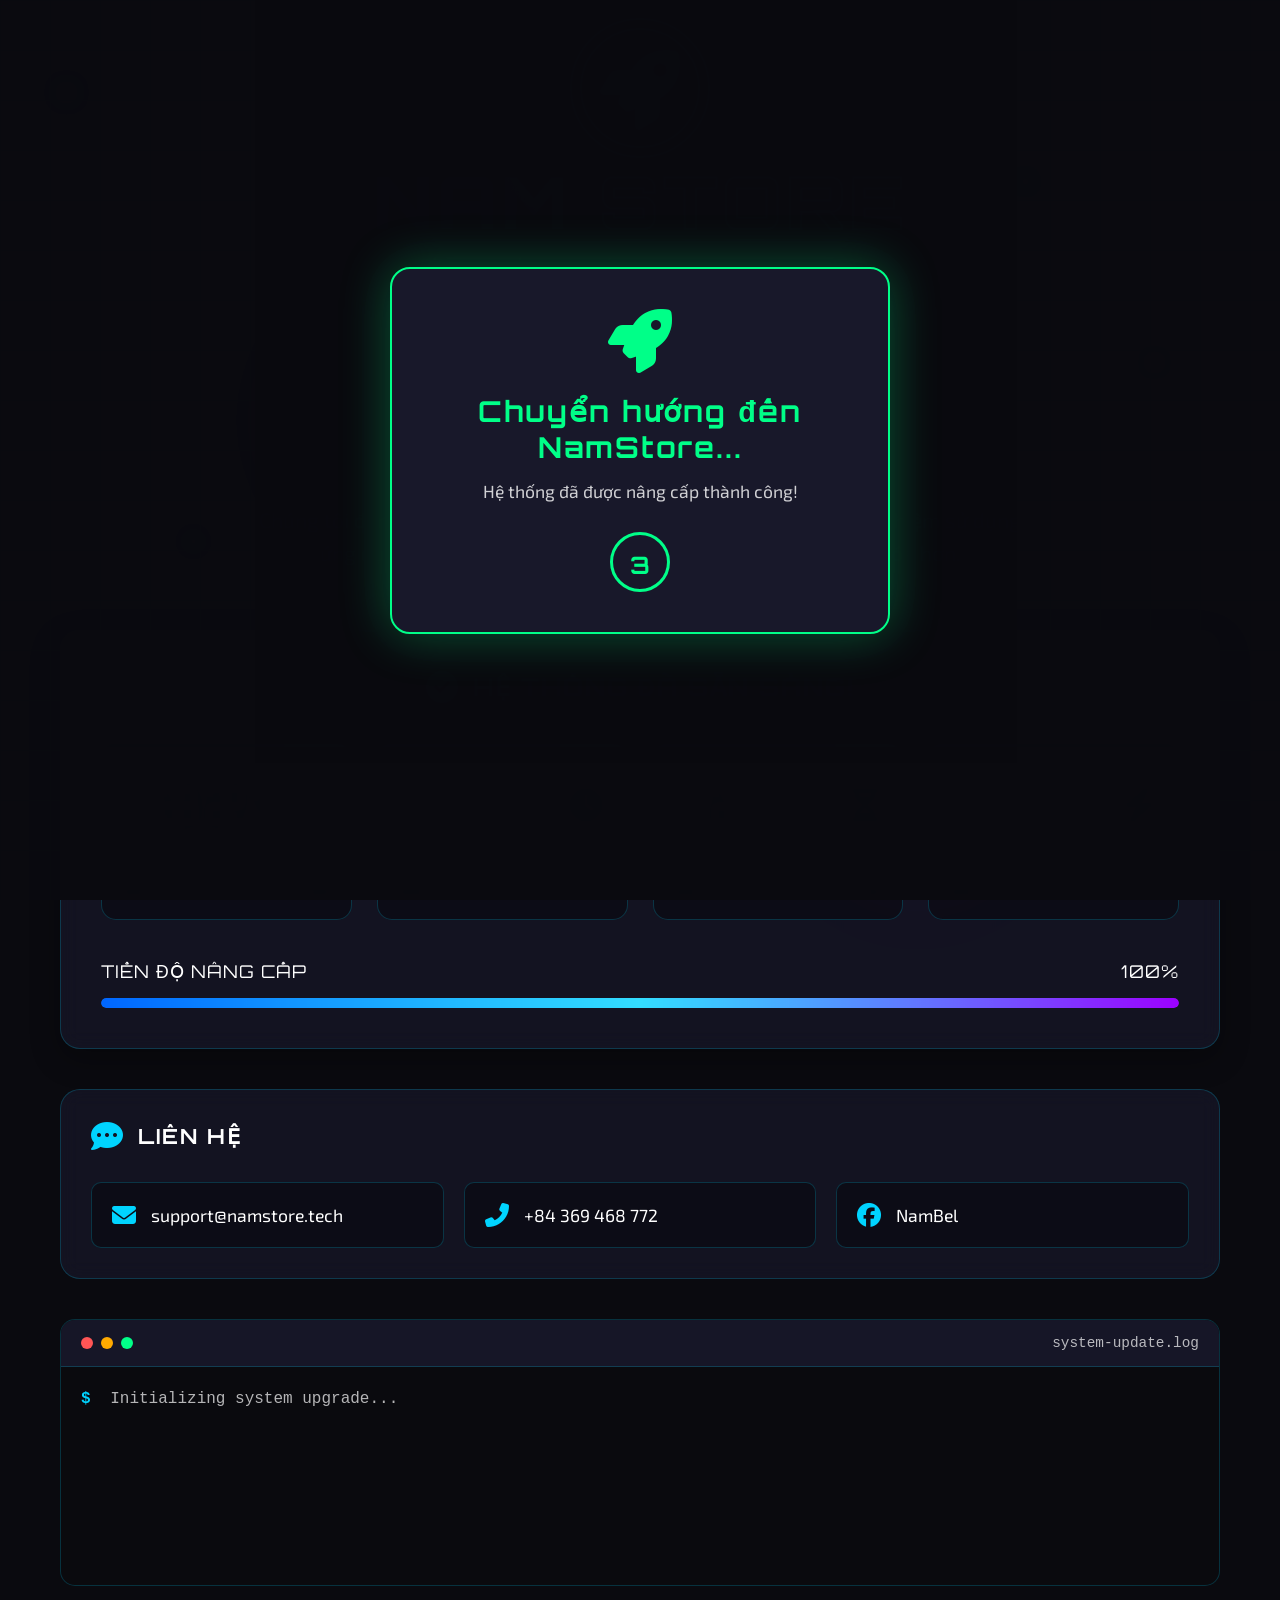
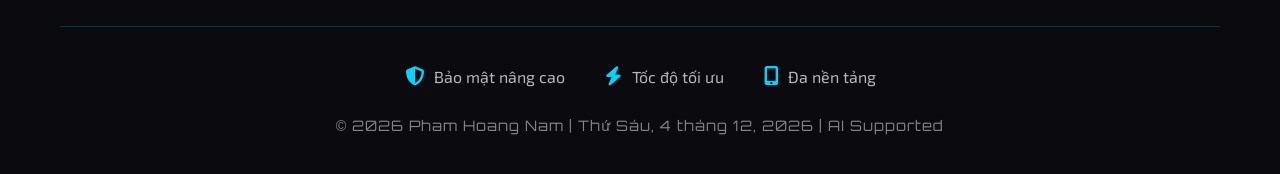
<file: stop/index.html>
<!doctypehtml><html lang=vi><meta charset=UTF-8><title>Hệ Thống Đang Cập Nhật</title><meta content="NamStore đang nâng cấp để phục vụ bạn tốt hơn. Chúng tôi sẽ quay trở lại với nhiều tính năng mới."name=description><meta content="width=device-width,initial-scale=1"name=viewport><link href=https://cdnjs.cloudflare.com/ajax/libs/font-awesome/6.4.0/css/all.min.css rel=stylesheet><link href="https://fonts.googleapis.com/css2?family=Orbitron:wght@400;700;900&family=Exo+2:wght@300;400;600&display=swap"rel=stylesheet><link href=style.css rel=stylesheet><div class=bg-effects><div class=particle style=top:10%;left:5%;animation-delay:0s></div><div class=particle style=top:20%;left:80%;animation-delay:1s></div><div class=particle style=top:60%;left:15%;animation-delay:2s></div><div class=particle style=top:80%;left:70%;animation-delay:3s></div><div class=particle style=top:40%;left:90%;animation-delay:4s></div><div class=glow-circle style=top:30%;left:20%></div><div class=glow-circle style=top:70%;left:60%></div><div class=grid-overlay></div></div><div class=container><div class=logo-container><div class=logo-icon><i class="fas fa-rocket"></i><div class=pulse-ring></div><div class="pulse-ring ring-2"></div></div><h1 class=logo-text><span class=logo-gradient>NAM</span> <span class=logo-outline>STORE</span></h1><div class=logo-subtitle><span class=subtitle-glow>KHÁM PHÁ KHO ỨNG DỤNG CỰC CHẤT</span></div></div><div class=main-content><div class=status-indicator><div class="active status-dot"></div><div class=status-text>HỆ THỐNG ĐANG NÂNG CẤP</div></div><h2 class=main-title><span class=title-word>CHUYỂN</span> <span class=title-word>ĐỔI</span> <span class=title-word>SỐ</span> <span class=title-word>TOÀN</span> <span class=title-word>DIỆN</span></h2><p class=description>Chúng tôi đang tái cấu trúc toàn bộ hệ sinh thái để mang đến trải nghiệm sử dụng ứng dụng một cách <span class=highlight-text>thông minh hơn</span>, <span class=highlight-text>nhanh hơn</span> và <span class=highlight-text>cá nhân hóa</span> hơn.<div class=countdown-section><div class=countdown-header><i class="fas fa-satellite-dish"></i><h3>KHỞI ĐỘNG LẠI SAU</h3></div><div class=countdown-grid><div class=countdown-card><div class=card-top><span class=countdown-number id=days>00</span><div class=card-icon><i class="fas fa-calendar-star"></i></div></div><div class=card-label>NGÀY</div><div class=card-progress><div class=progress-fill id=days-progress></div></div></div><div class=countdown-card><div class=card-top><span class=countdown-number id=hours>00</span><div class=card-icon><i class="fas fa-clock"></i></div></div><div class=card-label>GIỜ</div><div class=card-progress><div class=progress-fill id=hours-progress></div></div></div><div class=countdown-card><div class=card-top><span class=countdown-number id=minutes>00</span><div class=card-icon><i class="fas fa-hourglass-half"></i></div></div><div class=card-label>PHÚT</div><div class=card-progress><div class=progress-fill id=minutes-progress></div></div></div><div class=countdown-card><div class=card-top><span class=countdown-number id=seconds>00</span><div class=card-icon><i class="fas fa-bolt"></i></div></div><div class=card-label>GIÂY</div><div class=card-progress><div class=progress-fill id=seconds-progress></div></div></div></div><div class=overall-progress><div class=progress-header><span>TIẾN ĐỘ NÂNG CẤP</span> <span id=overall-percentage>0%</span></div><div class=progress-bar><div class=progress-track id=overall-progress></div><div class=progress-glow></div></div></div></div><div class=contact-section><div class=contact-card><div class=contact-header><i class="fas fa-comment-dots"></i><h4>LIÊN HỆ</h4></div><div class=contact-grid><a class=contact-item href=mailto:support@namstore.tech><i class="fas fa-envelope"></i> <span>support@namstore.tech</span> </a><a class=contact-item href=tel:+84369468772><i class="fas fa-phone-alt"></i> <span>+84 369 468 772</span> </a><a class=contact-item href="https://www.facebook.com/profile.php?id=61571840440544"><i class="fa-facebook fab"></i> <span>NamBel</span></a></div></div></div><div class=console-container><div class=console-header><div class=console-dots><span class="dot red"></span> <span class="dot yellow"></span> <span class="dot green"></span></div><span class=console-title>system-update.log</span></div><div class=console-content><div class=console-line><span class=prompt>$</span> Initializing system upgrade...</div><div class=console-line><span class=prompt>$</span> Database migration: <span class=success id=db-progress>▇▇▇▇ 45%</span></div><div class=console-line><span class=prompt>$</span> API optimization: <span class=warning id=api-progress>▇▇▇ 30%</span></div><div class=console-line><span class=prompt>$</span> UI/UX redesign: <span class=info id=ui-progress>▇▇▇▇▇ 75%</span></div><div class=console-line><span class=prompt>$</span> Security enhancement: <span class=error id=security-progress>▇▇ 20%</span></div></div></div></div><footer class=main-footer><div class=footer-grid><div class=footer-item><i class="fas fa-shield-alt"></i> <span>Bảo mật nâng cao</span></div><div class=footer-item><i class="fas fa-bolt"></i> <span>Tốc độ tối ưu</span></div><div class=footer-item><i class="fas fa-mobile-alt"></i> <span>Đa nền tảng</span></div></div><div class=copyright>© 2026 Pham Hoang Nam | <span id=current-date></span> | AI Supported</div></footer></div><script src=main.js></script><script src=effects.js></script>
</file>
